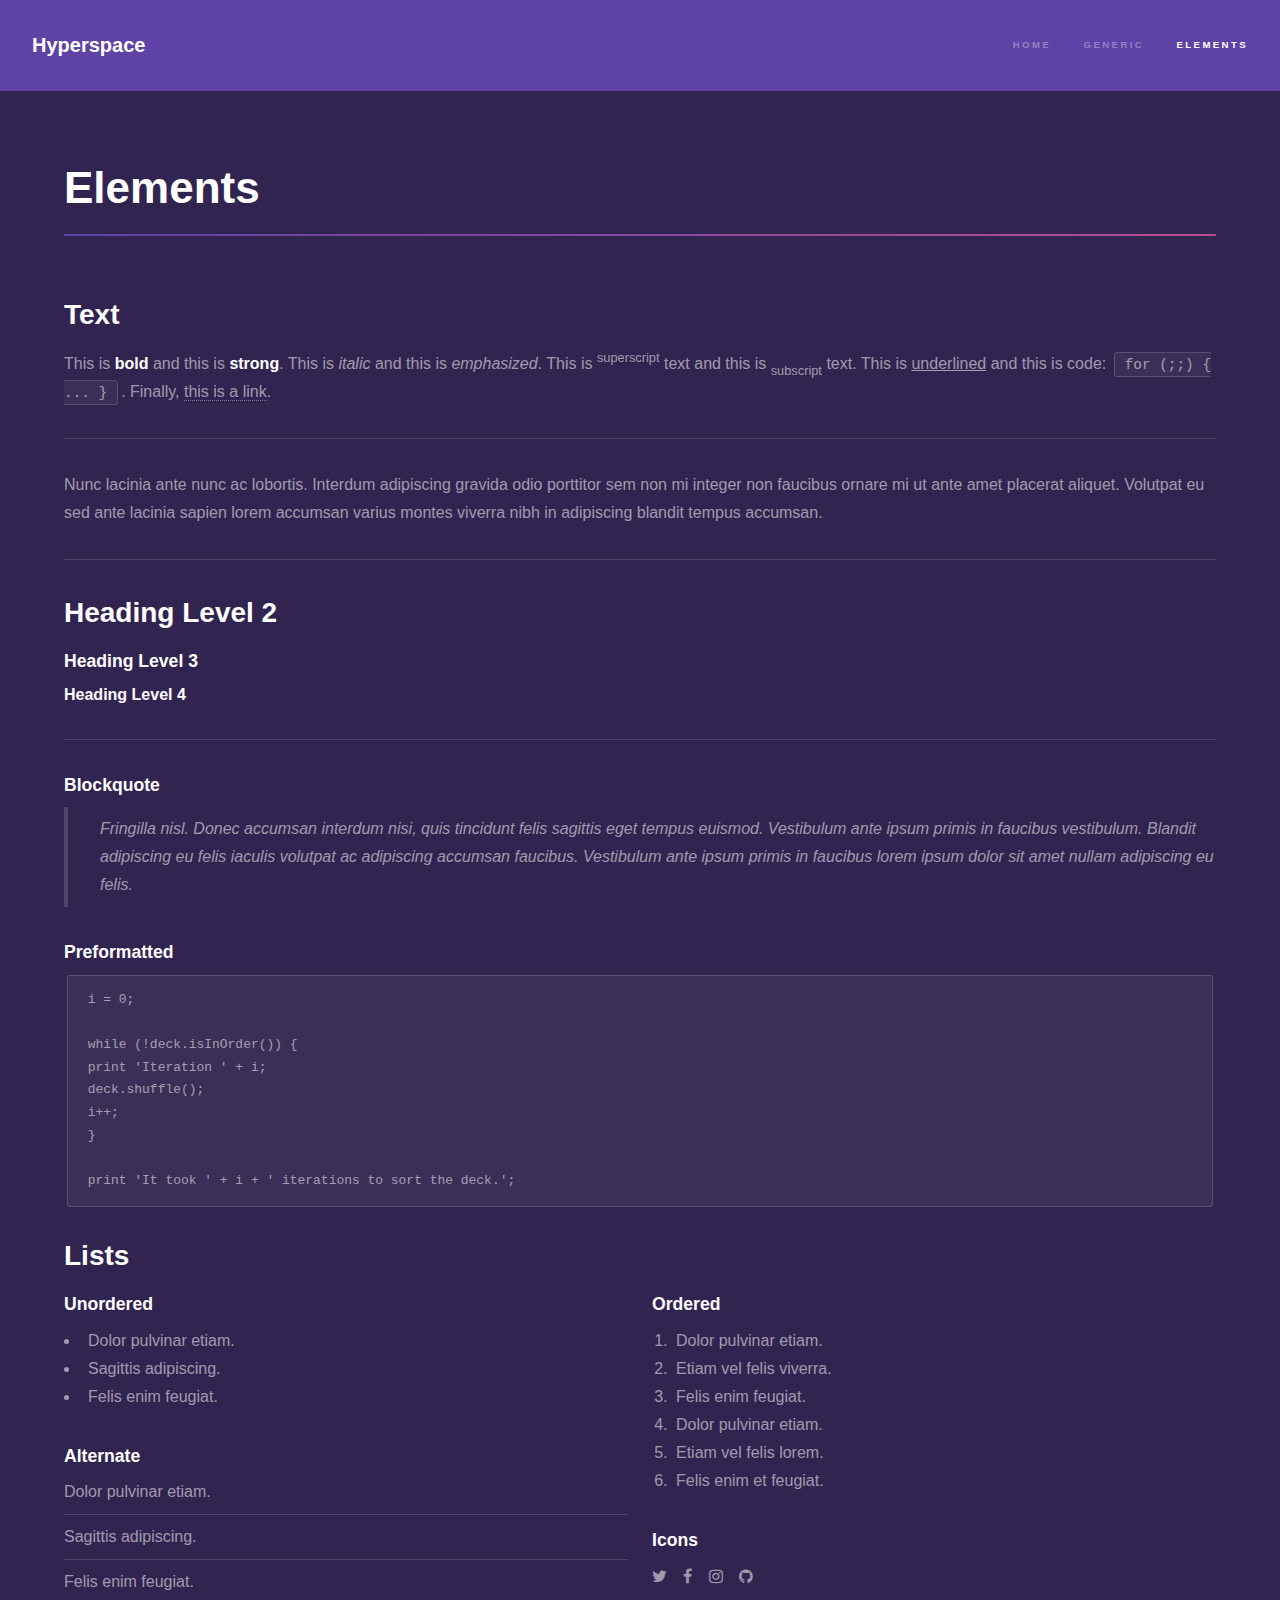
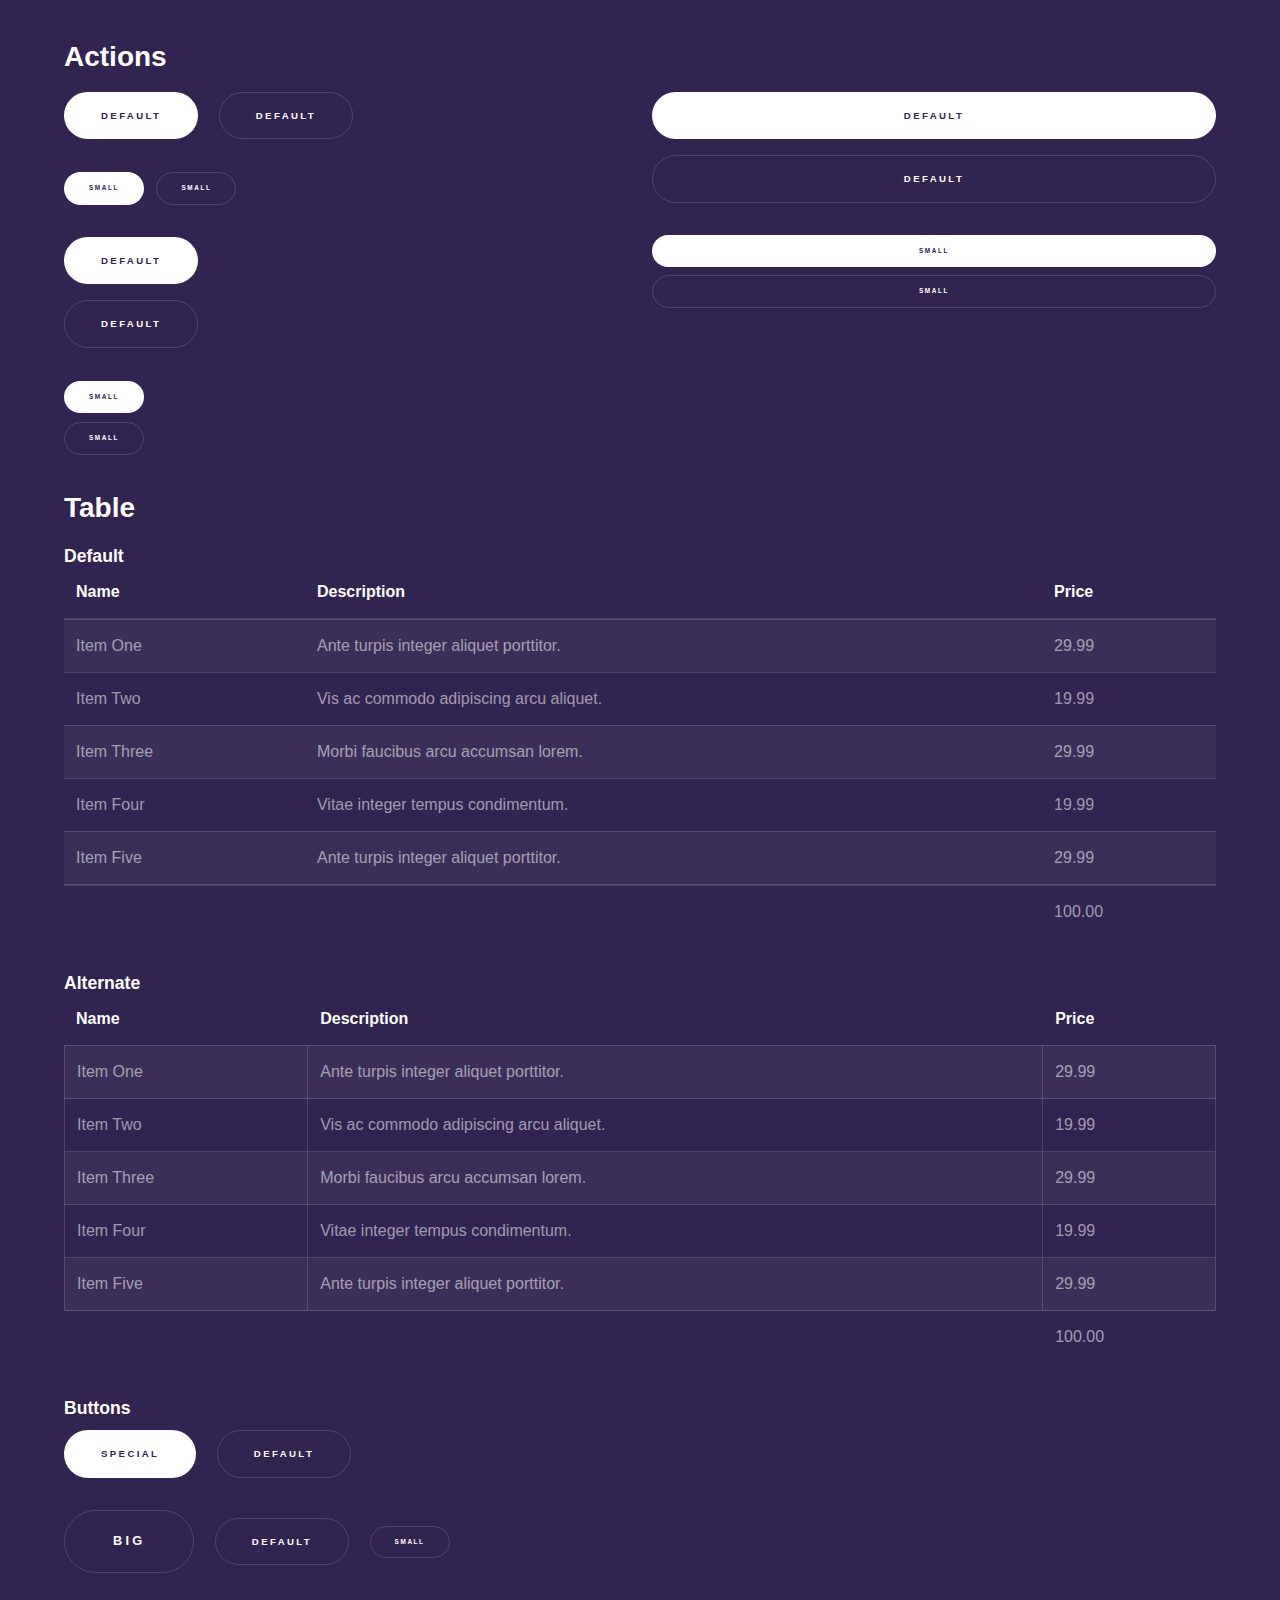
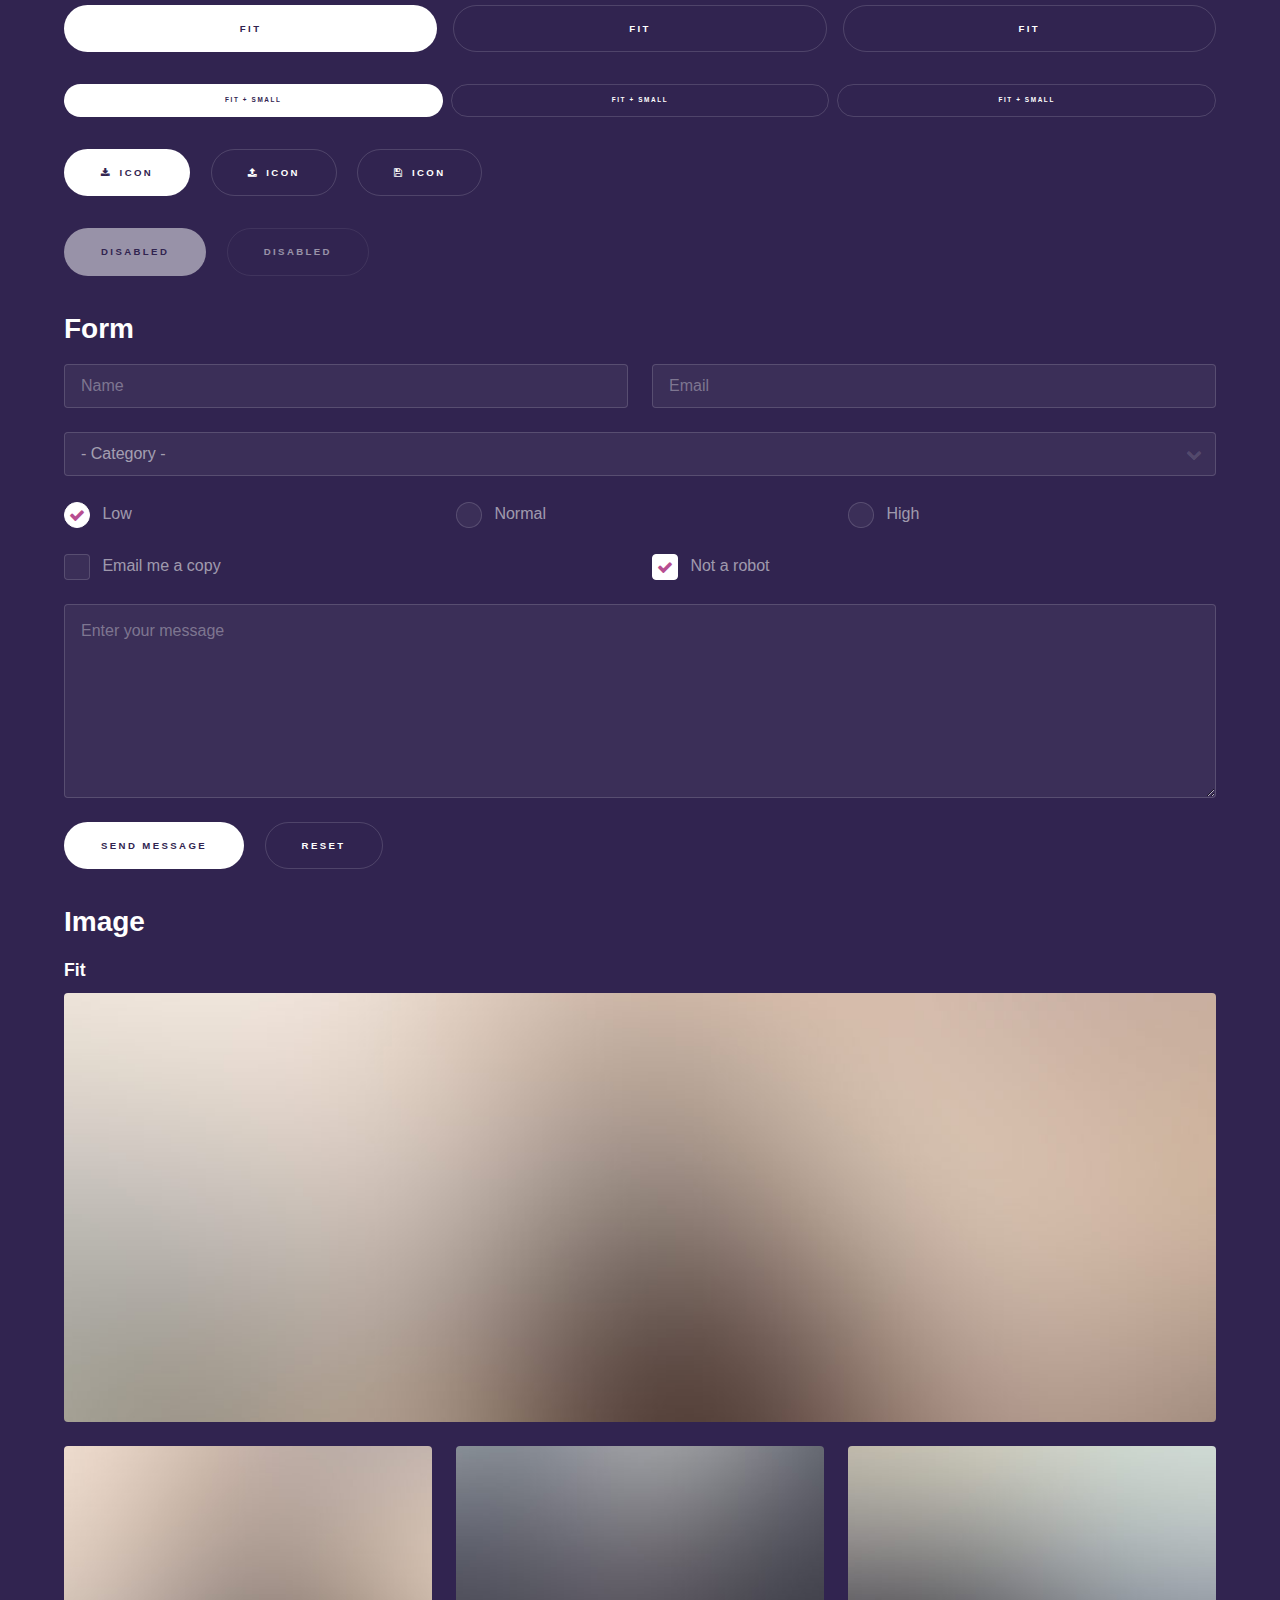
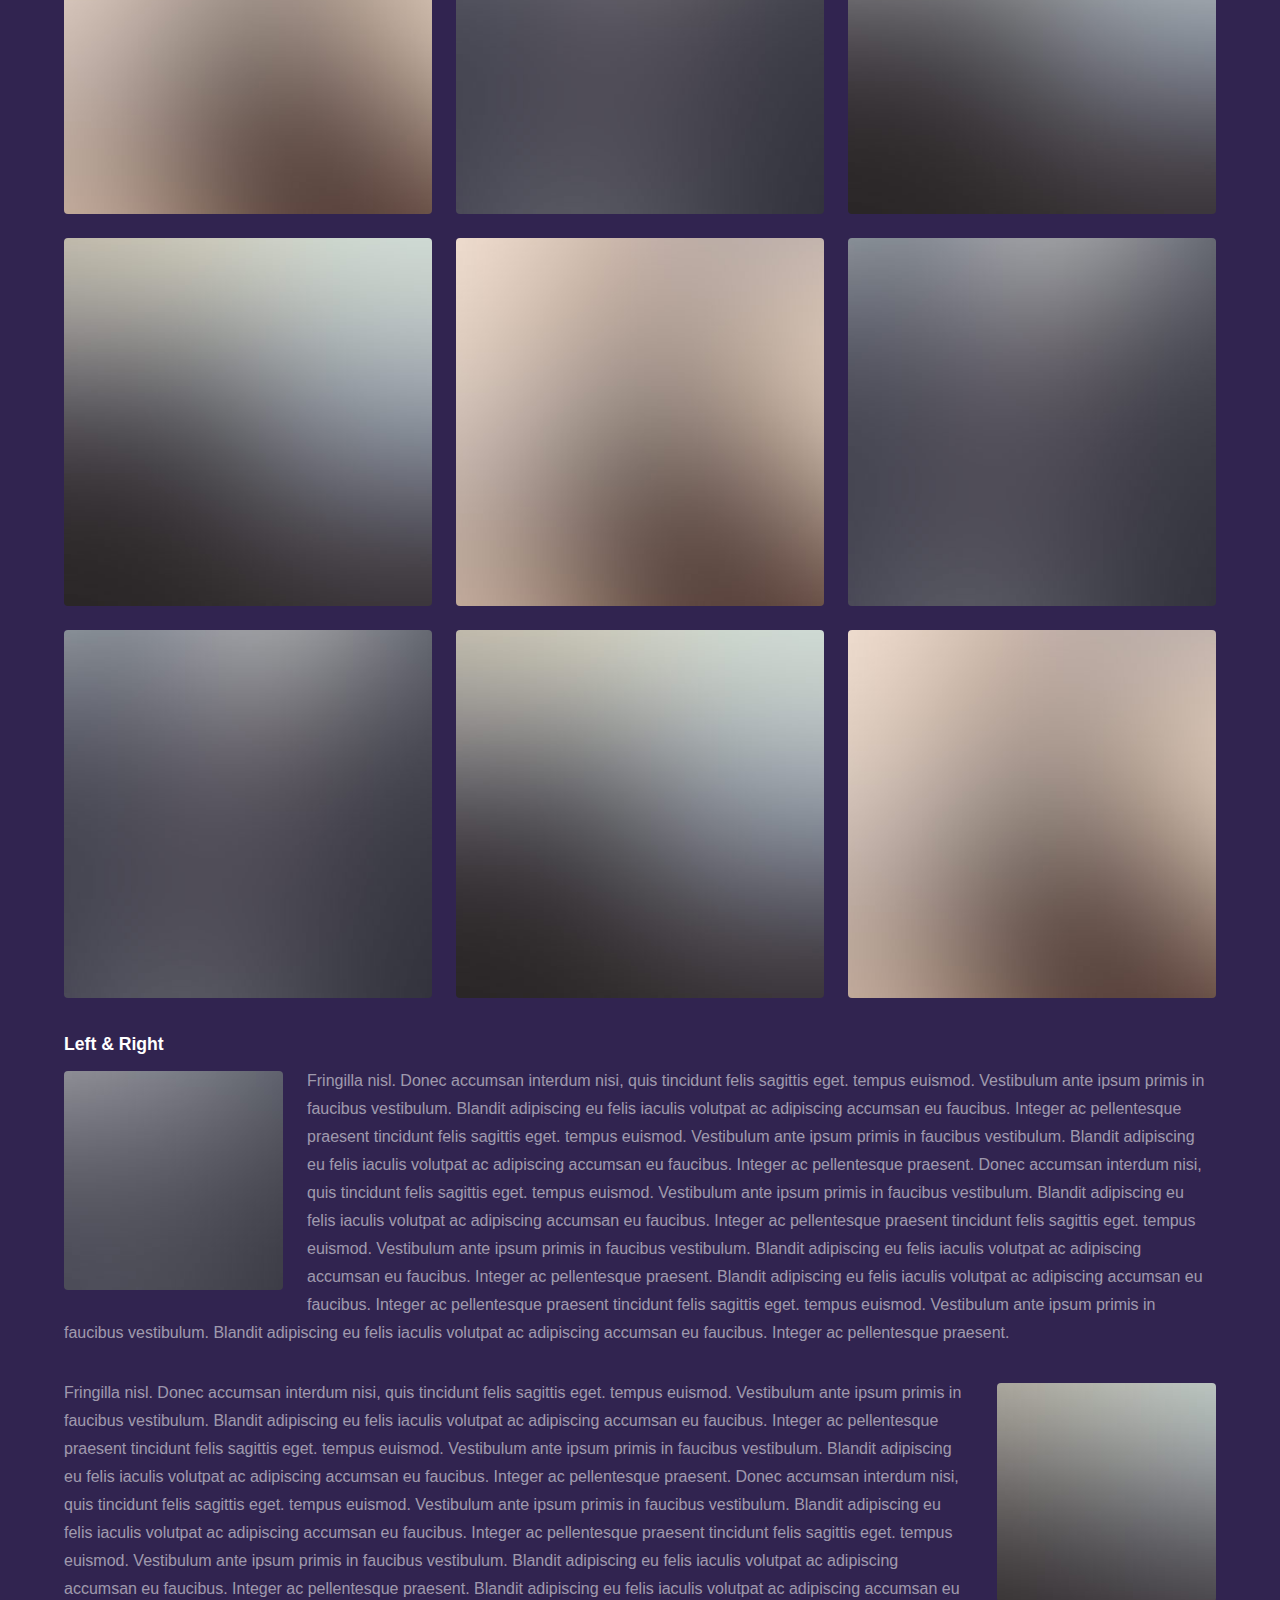
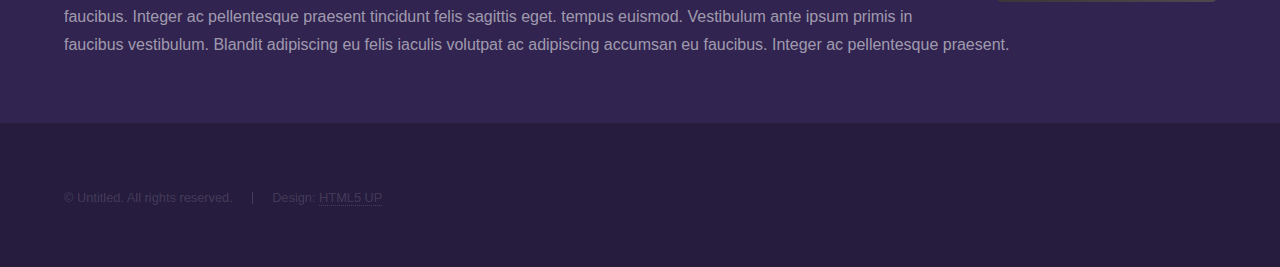
<file: elements.html>
<!DOCTYPE HTML>
<!--
	Hyperspace by HTML5 UP
	html5up.net | @ajlkn
	Free for personal and commercial use under the CCA 3.0 license (html5up.net/license)
-->
<html>
	<head>
		<title>Elements - Hyperspace by HTML5 UP</title>
		<meta charset="utf-8" />
		<meta name="viewport" content="width=device-width, initial-scale=1" />
		<!--[if lte IE 8]><script src="assets/js/ie/html5shiv.js"></script><![endif]-->
		<link rel="stylesheet" href="assets/css/main.css" />
		<!--[if lte IE 9]><link rel="stylesheet" href="assets/css/ie9.css" /><![endif]-->
		<!--[if lte IE 8]><link rel="stylesheet" href="assets/css/ie8.css" /><![endif]-->
	</head>
	<body>

		<!-- Header -->
			<header id="header">
				<a href="index.html" class="title">Hyperspace</a>
				<nav>
					<ul>
						<li><a href="index.html">Home</a></li>
						<li><a href="generic.html">Generic</a></li>
						<li><a href="elements.html"  class="active">Elements</a></li>
					</ul>
				</nav>
			</header>

		<!-- Wrapper -->
			<div id="wrapper">

				<!-- Main -->
					<section id="main" class="wrapper">
						<div class="inner">
							<h1 class="major">Elements</h1>

							<!-- Text -->
								<section>
									<h2>Text</h2>
									<p>This is <b>bold</b> and this is <strong>strong</strong>. This is <i>italic</i> and this is <em>emphasized</em>.
									This is <sup>superscript</sup> text and this is <sub>subscript</sub> text.
									This is <u>underlined</u> and this is code: <code>for (;;) { ... }</code>. Finally, <a href="#">this is a link</a>.</p>
									<hr />
									<p>Nunc lacinia ante nunc ac lobortis. Interdum adipiscing gravida odio porttitor sem non mi integer non faucibus ornare mi ut ante amet placerat aliquet. Volutpat eu sed ante lacinia sapien lorem accumsan varius montes viverra nibh in adipiscing blandit tempus accumsan.</p>
									<hr />
									<h2>Heading Level 2</h2>
									<h3>Heading Level 3</h3>
									<h4>Heading Level 4</h4>
									<hr />
									<h3>Blockquote</h3>
									<blockquote>Fringilla nisl. Donec accumsan interdum nisi, quis tincidunt felis sagittis eget tempus euismod. Vestibulum ante ipsum primis in faucibus vestibulum. Blandit adipiscing eu felis iaculis volutpat ac adipiscing accumsan faucibus. Vestibulum ante ipsum primis in faucibus lorem ipsum dolor sit amet nullam adipiscing eu felis.</blockquote>
									<h3>Preformatted</h3>
									<pre><code>i = 0;

while (!deck.isInOrder()) {
print 'Iteration ' + i;
deck.shuffle();
i++;
}

print 'It took ' + i + ' iterations to sort the deck.';</code></pre>
								</section>

							<!-- Lists -->
								<section>
									<h2>Lists</h2>
									<div class="row">
										<div class="6u 12u$(medium)">
											<h3>Unordered</h3>
											<ul>
												<li>Dolor pulvinar etiam.</li>
												<li>Sagittis adipiscing.</li>
												<li>Felis enim feugiat.</li>
											</ul>
											<h3>Alternate</h3>
											<ul class="alt">
												<li>Dolor pulvinar etiam.</li>
												<li>Sagittis adipiscing.</li>
												<li>Felis enim feugiat.</li>
											</ul>
										</div>
										<div class="6u$ 12u$(medium)">
											<h3>Ordered</h3>
											<ol>
												<li>Dolor pulvinar etiam.</li>
												<li>Etiam vel felis viverra.</li>
												<li>Felis enim feugiat.</li>
												<li>Dolor pulvinar etiam.</li>
												<li>Etiam vel felis lorem.</li>
												<li>Felis enim et feugiat.</li>
											</ol>
											<h3>Icons</h3>
											<ul class="icons">
												<li><a href="#" class="icon fa-twitter"><span class="label">Twitter</span></a></li>
												<li><a href="#" class="icon fa-facebook"><span class="label">Facebook</span></a></li>
												<li><a href="#" class="icon fa-instagram"><span class="label">Instagram</span></a></li>
												<li><a href="#" class="icon fa-github"><span class="label">Github</span></a></li>
											</ul>
										</div>
									</div>
									<h2>Actions</h2>
									<div class="row">
										<div class="6u 12u$(medium)">
											<ul class="actions">
												<li><a href="#" class="button special">Default</a></li>
												<li><a href="#" class="button">Default</a></li>
											</ul>
											<ul class="actions small">
												<li><a href="#" class="button special small">Small</a></li>
												<li><a href="#" class="button small">Small</a></li>
											</ul>
											<ul class="actions vertical">
												<li><a href="#" class="button special">Default</a></li>
												<li><a href="#" class="button">Default</a></li>
											</ul>
											<ul class="actions vertical small">
												<li><a href="#" class="button special small">Small</a></li>
												<li><a href="#" class="button small">Small</a></li>
											</ul>
										</div>
										<div class="6u 12u$(medium)">
											<ul class="actions vertical">
												<li><a href="#" class="button special fit">Default</a></li>
												<li><a href="#" class="button fit">Default</a></li>
											</ul>
											<ul class="actions vertical small">
												<li><a href="#" class="button special small fit">Small</a></li>
												<li><a href="#" class="button small fit">Small</a></li>
											</ul>
										</div>
									</div>
								</section>

							<!-- Table -->
								<section>
									<h2>Table</h2>
									<h3>Default</h3>
									<div class="table-wrapper">
										<table>
											<thead>
												<tr>
													<th>Name</th>
													<th>Description</th>
													<th>Price</th>
												</tr>
											</thead>
											<tbody>
												<tr>
													<td>Item One</td>
													<td>Ante turpis integer aliquet porttitor.</td>
													<td>29.99</td>
												</tr>
												<tr>
													<td>Item Two</td>
													<td>Vis ac commodo adipiscing arcu aliquet.</td>
													<td>19.99</td>
												</tr>
												<tr>
													<td>Item Three</td>
													<td> Morbi faucibus arcu accumsan lorem.</td>
													<td>29.99</td>
												</tr>
												<tr>
													<td>Item Four</td>
													<td>Vitae integer tempus condimentum.</td>
													<td>19.99</td>
												</tr>
												<tr>
													<td>Item Five</td>
													<td>Ante turpis integer aliquet porttitor.</td>
													<td>29.99</td>
												</tr>
											</tbody>
											<tfoot>
												<tr>
													<td colspan="2"></td>
													<td>100.00</td>
												</tr>
											</tfoot>
										</table>
									</div>

									<h3>Alternate</h3>
									<div class="table-wrapper">
										<table class="alt">
											<thead>
												<tr>
													<th>Name</th>
													<th>Description</th>
													<th>Price</th>
												</tr>
											</thead>
											<tbody>
												<tr>
													<td>Item One</td>
													<td>Ante turpis integer aliquet porttitor.</td>
													<td>29.99</td>
												</tr>
												<tr>
													<td>Item Two</td>
													<td>Vis ac commodo adipiscing arcu aliquet.</td>
													<td>19.99</td>
												</tr>
												<tr>
													<td>Item Three</td>
													<td> Morbi faucibus arcu accumsan lorem.</td>
													<td>29.99</td>
												</tr>
												<tr>
													<td>Item Four</td>
													<td>Vitae integer tempus condimentum.</td>
													<td>19.99</td>
												</tr>
												<tr>
													<td>Item Five</td>
													<td>Ante turpis integer aliquet porttitor.</td>
													<td>29.99</td>
												</tr>
											</tbody>
											<tfoot>
												<tr>
													<td colspan="2"></td>
													<td>100.00</td>
												</tr>
											</tfoot>
										</table>
									</div>
								</section>

							<!-- Buttons -->
								<section>
									<h3>Buttons</h3>
									<ul class="actions">
										<li><a href="#" class="button special">Special</a></li>
										<li><a href="#" class="button">Default</a></li>
									</ul>
									<ul class="actions">
										<li><a href="#" class="button big">Big</a></li>
										<li><a href="#" class="button">Default</a></li>
										<li><a href="#" class="button small">Small</a></li>
									</ul>
									<ul class="actions fit">
										<li><a href="#" class="button special fit">Fit</a></li>
										<li><a href="#" class="button fit">Fit</a></li>
										<li><a href="#" class="button fit">Fit</a></li>
									</ul>
									<ul class="actions fit small">
										<li><a href="#" class="button special fit small">Fit + Small</a></li>
										<li><a href="#" class="button fit small">Fit + Small</a></li>
										<li><a href="#" class="button fit small">Fit + Small</a></li>
									</ul>
									<ul class="actions">
										<li><a href="#" class="button special icon fa-download">Icon</a></li>
										<li><a href="#" class="button icon fa-upload">Icon</a></li>
										<li><a href="#" class="button icon fa-save">Icon</a></li>
									</ul>
									<ul class="actions">
										<li><span class="button special disabled">Disabled</span></li>
										<li><span class="button disabled">Disabled</span></li>
									</ul>
								</section>

							<!-- Form -->
								<section>
									<h2>Form</h2>
									<form method="post" action="#">
										<div class="row uniform">
											<div class="6u 12u$(xsmall)">
												<input type="text" name="demo-name" id="demo-name" value="" placeholder="Name" />
											</div>
											<div class="6u$ 12u$(xsmall)">
												<input type="email" name="demo-email" id="demo-email" value="" placeholder="Email" />
											</div>
											<div class="12u$">
												<div class="select-wrapper">
													<select name="demo-category" id="demo-category">
														<option value="">- Category -</option>
														<option value="1">Manufacturing</option>
														<option value="1">Shipping</option>
														<option value="1">Administration</option>
														<option value="1">Human Resources</option>
													</select>
												</div>
											</div>
											<div class="4u 12u$(small)">
												<input type="radio" id="demo-priority-low" name="demo-priority" checked>
												<label for="demo-priority-low">Low</label>
											</div>
											<div class="4u 12u$(small)">
												<input type="radio" id="demo-priority-normal" name="demo-priority">
												<label for="demo-priority-normal">Normal</label>
											</div>
											<div class="4u$ 12u$(small)">
												<input type="radio" id="demo-priority-high" name="demo-priority">
												<label for="demo-priority-high">High</label>
											</div>
											<div class="6u 12u$(small)">
												<input type="checkbox" id="demo-copy" name="demo-copy">
												<label for="demo-copy">Email me a copy</label>
											</div>
											<div class="6u$ 12u$(small)">
												<input type="checkbox" id="demo-human" name="demo-human" checked>
												<label for="demo-human">Not a robot</label>
											</div>
											<div class="12u$">
												<textarea name="demo-message" id="demo-message" placeholder="Enter your message" rows="6"></textarea>
											</div>
											<div class="12u$">
												<ul class="actions">
													<li><input type="submit" value="Send Message" class="special" /></li>
													<li><input type="reset" value="Reset" /></li>
												</ul>
											</div>
										</div>
									</form>
								</section>

							<!-- Image -->
								<section>
									<h2>Image</h2>
									<h3>Fit</h3>
									<div class="box alt">
										<div class="row uniform">
											<div class="12u$"><span class="image fit"><img src="images/pic04.jpg" alt="" /></span></div>
											<div class="4u"><span class="image fit"><img src="images/pic01.jpg" alt="" /></span></div>
											<div class="4u"><span class="image fit"><img src="images/pic02.jpg" alt="" /></span></div>
											<div class="4u$"><span class="image fit"><img src="images/pic03.jpg" alt="" /></span></div>
											<div class="4u"><span class="image fit"><img src="images/pic03.jpg" alt="" /></span></div>
											<div class="4u"><span class="image fit"><img src="images/pic01.jpg" alt="" /></span></div>
											<div class="4u$"><span class="image fit"><img src="images/pic02.jpg" alt="" /></span></div>
											<div class="4u"><span class="image fit"><img src="images/pic02.jpg" alt="" /></span></div>
											<div class="4u"><span class="image fit"><img src="images/pic03.jpg" alt="" /></span></div>
											<div class="4u$"><span class="image fit"><img src="images/pic01.jpg" alt="" /></span></div>
										</div>
									</div>
									<h3>Left &amp; Right</h3>
									<p><span class="image left"><img src="images/pic05.jpg" alt="" /></span>Fringilla nisl. Donec accumsan interdum nisi, quis tincidunt felis sagittis eget. tempus euismod. Vestibulum ante ipsum primis in faucibus vestibulum. Blandit adipiscing eu felis iaculis volutpat ac adipiscing accumsan eu faucibus. Integer ac pellentesque praesent tincidunt felis sagittis eget. tempus euismod. Vestibulum ante ipsum primis in faucibus vestibulum. Blandit adipiscing eu felis iaculis volutpat ac adipiscing accumsan eu faucibus. Integer ac pellentesque praesent. Donec accumsan interdum nisi, quis tincidunt felis sagittis eget. tempus euismod. Vestibulum ante ipsum primis in faucibus vestibulum. Blandit adipiscing eu felis iaculis volutpat ac adipiscing accumsan eu faucibus. Integer ac pellentesque praesent tincidunt felis sagittis eget. tempus euismod. Vestibulum ante ipsum primis in faucibus vestibulum. Blandit adipiscing eu felis iaculis volutpat ac adipiscing accumsan eu faucibus. Integer ac pellentesque praesent. Blandit adipiscing eu felis iaculis volutpat ac adipiscing accumsan eu faucibus. Integer ac pellentesque praesent tincidunt felis sagittis eget. tempus euismod. Vestibulum ante ipsum primis in faucibus vestibulum. Blandit adipiscing eu felis iaculis volutpat ac adipiscing accumsan eu faucibus. Integer ac pellentesque praesent.</p>
									<p><span class="image right"><img src="images/pic06.jpg" alt="" /></span>Fringilla nisl. Donec accumsan interdum nisi, quis tincidunt felis sagittis eget. tempus euismod. Vestibulum ante ipsum primis in faucibus vestibulum. Blandit adipiscing eu felis iaculis volutpat ac adipiscing accumsan eu faucibus. Integer ac pellentesque praesent tincidunt felis sagittis eget. tempus euismod. Vestibulum ante ipsum primis in faucibus vestibulum. Blandit adipiscing eu felis iaculis volutpat ac adipiscing accumsan eu faucibus. Integer ac pellentesque praesent. Donec accumsan interdum nisi, quis tincidunt felis sagittis eget. tempus euismod. Vestibulum ante ipsum primis in faucibus vestibulum. Blandit adipiscing eu felis iaculis volutpat ac adipiscing accumsan eu faucibus. Integer ac pellentesque praesent tincidunt felis sagittis eget. tempus euismod. Vestibulum ante ipsum primis in faucibus vestibulum. Blandit adipiscing eu felis iaculis volutpat ac adipiscing accumsan eu faucibus. Integer ac pellentesque praesent. Blandit adipiscing eu felis iaculis volutpat ac adipiscing accumsan eu faucibus. Integer ac pellentesque praesent tincidunt felis sagittis eget. tempus euismod. Vestibulum ante ipsum primis in faucibus vestibulum. Blandit adipiscing eu felis iaculis volutpat ac adipiscing accumsan eu faucibus. Integer ac pellentesque praesent.</p>
								</section>

						</div>
					</section>

			</div>

		<!-- Footer -->
			<footer id="footer" class="wrapper alt">
				<div class="inner">
					<ul class="menu">
						<li>&copy; Untitled. All rights reserved.</li><li>Design: <a href="http://html5up.net">HTML5 UP</a></li>
					</ul>
				</div>
			</footer>

		<!-- Scripts -->
			<script src="assets/js/jquery.min.js"></script>
			<script src="assets/js/jquery.scrollex.min.js"></script>
			<script src="assets/js/jquery.scrolly.min.js"></script>
			<script src="assets/js/skel.min.js"></script>
			<script src="assets/js/util.js"></script>
			<!--[if lte IE 8]><script src="assets/js/ie/respond.min.js"></script><![endif]-->
			<script src="assets/js/main.js"></script>

	</body>
</html>
</file>
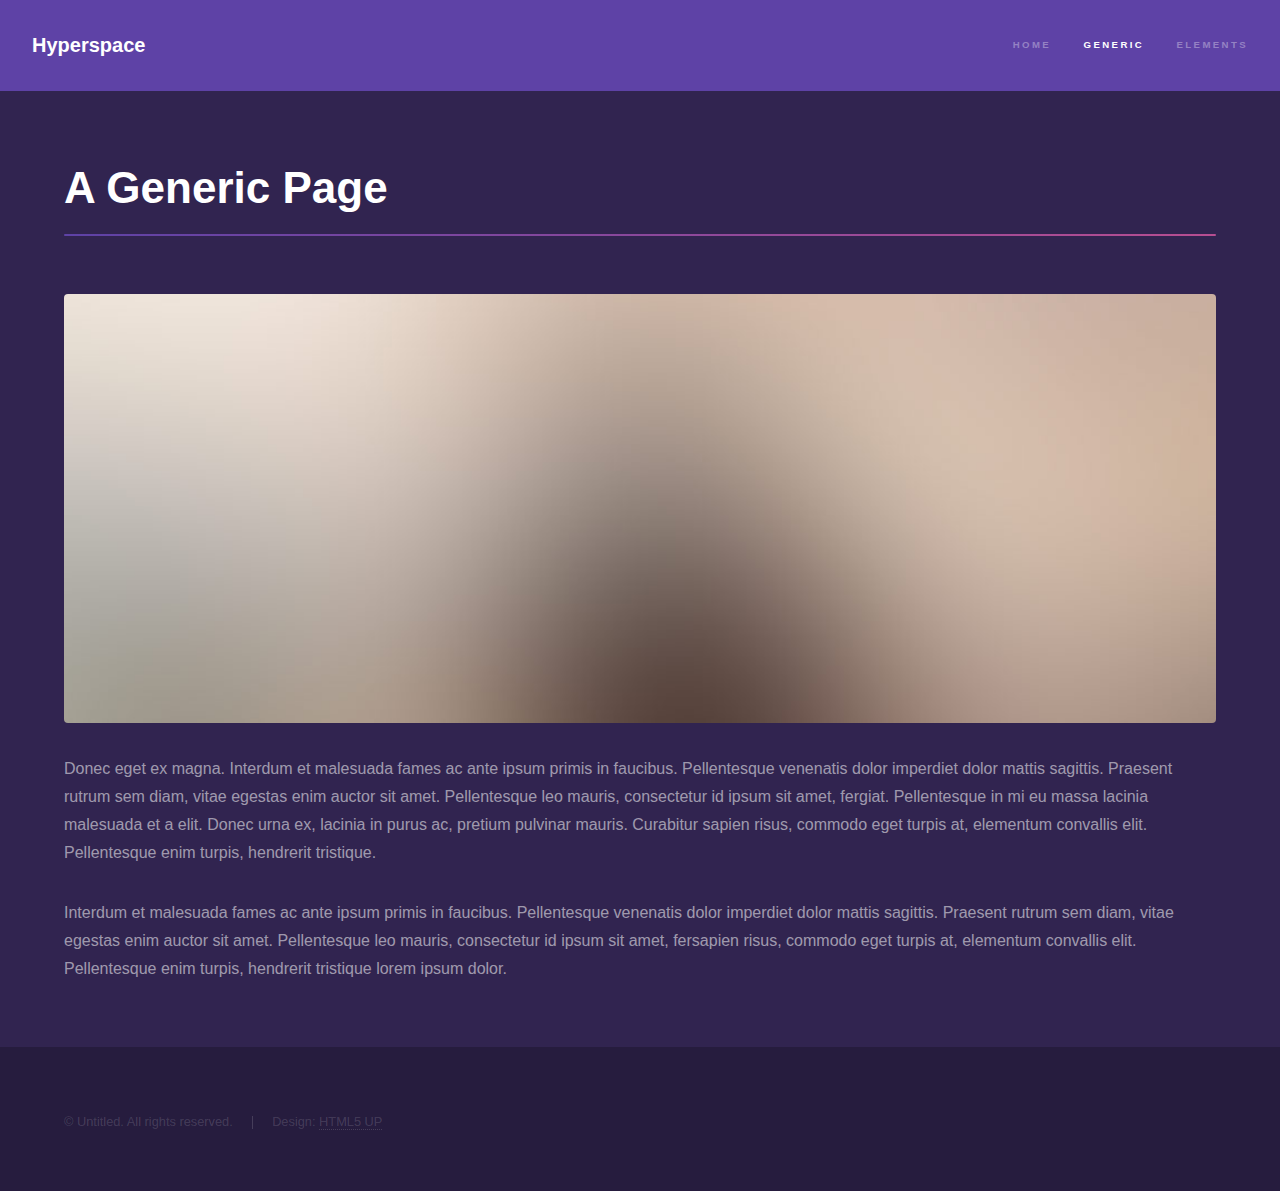
<file: generic.html>
<!DOCTYPE HTML>
<!--
	Hyperspace by HTML5 UP
	html5up.net | @ajlkn
	Free for personal and commercial use under the CCA 3.0 license (html5up.net/license)
-->
<html>
	<head>
		<title>Generic - Hyperspace by HTML5 UP</title>
		<meta charset="utf-8" />
		<meta name="viewport" content="width=device-width, initial-scale=1" />
		<!--[if lte IE 8]><script src="assets/js/ie/html5shiv.js"></script><![endif]-->
		<link rel="stylesheet" href="assets/css/main.css" />
		<!--[if lte IE 9]><link rel="stylesheet" href="assets/css/ie9.css" /><![endif]-->
		<!--[if lte IE 8]><link rel="stylesheet" href="assets/css/ie8.css" /><![endif]-->
	</head>
	<body>

		<!-- Header -->
			<header id="header">
				<a href="index.html" class="title">Hyperspace</a>
				<nav>
					<ul>
						<li><a href="index.html">Home</a></li>
						<li><a href="generic.html" class="active">Generic</a></li>
						<li><a href="elements.html">Elements</a></li>
					</ul>
				</nav>
			</header>

		<!-- Wrapper -->
			<div id="wrapper">

				<!-- Main -->
					<section id="main" class="wrapper">
						<div class="inner">
							<h1 class="major">A Generic Page</h1>
							<span class="image fit"><img src="images/pic04.jpg" alt="" /></span>
							<p>Donec eget ex magna. Interdum et malesuada fames ac ante ipsum primis in faucibus. Pellentesque venenatis dolor imperdiet dolor mattis sagittis. Praesent rutrum sem diam, vitae egestas enim auctor sit amet. Pellentesque leo mauris, consectetur id ipsum sit amet, fergiat. Pellentesque in mi eu massa lacinia malesuada et a elit. Donec urna ex, lacinia in purus ac, pretium pulvinar mauris. Curabitur sapien risus, commodo eget turpis at, elementum convallis elit. Pellentesque enim turpis, hendrerit tristique.</p>
							<p>Interdum et malesuada fames ac ante ipsum primis in faucibus. Pellentesque venenatis dolor imperdiet dolor mattis sagittis. Praesent rutrum sem diam, vitae egestas enim auctor sit amet. Pellentesque leo mauris, consectetur id ipsum sit amet, fersapien risus, commodo eget turpis at, elementum convallis elit. Pellentesque enim turpis, hendrerit tristique lorem ipsum dolor.</p>
						</div>
					</section>

			</div>

		<!-- Footer -->
			<footer id="footer" class="wrapper alt">
				<div class="inner">
					<ul class="menu">
						<li>&copy; Untitled. All rights reserved.</li><li>Design: <a href="http://html5up.net">HTML5 UP</a></li>
					</ul>
				</div>
			</footer>

		<!-- Scripts -->
			<script src="assets/js/jquery.min.js"></script>
			<script src="assets/js/jquery.scrollex.min.js"></script>
			<script src="assets/js/jquery.scrolly.min.js"></script>
			<script src="assets/js/skel.min.js"></script>
			<script src="assets/js/util.js"></script>
			<!--[if lte IE 8]><script src="assets/js/ie/respond.min.js"></script><![endif]-->
			<script src="assets/js/main.js"></script>

	</body>
</html>
</file>
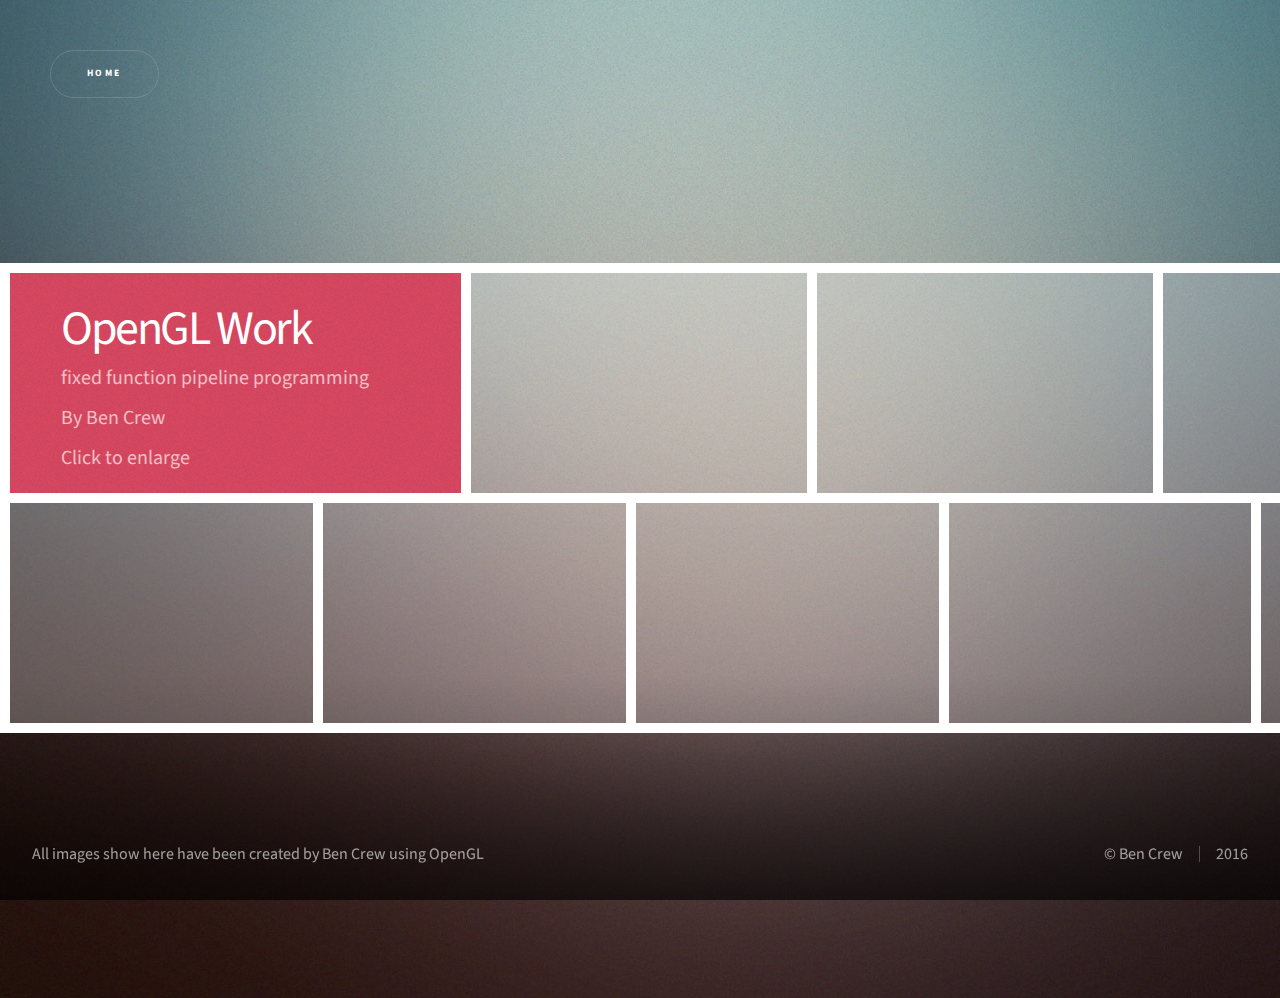
<file: opengl/opengl.html>
<!DOCTYPE HTML>
<html>
	<head>
		<title>Open GL</title>
		<meta charset="utf-8" />
		<meta name="viewport" content="width=device-width, initial-scale=1" />
		<!--[if lte IE 8]><script src="assets/js/ie/html5shiv.js"></script><![endif]-->
		<link rel="stylesheet" href="assets/css/main.css" />
		<noscript><link rel="stylesheet" href="assets/css/noscript.css" /></noscript>
		<!--[if lte IE 8]><link rel="stylesheet" href="assets/css/ie8.css" /><![endif]-->
		<!--[if lte IE 9]><link rel="stylesheet" href="assets/css/ie9.css" /><![endif]-->
		<a href="../index.html" class="button">HOME</a>	
	</head>
	<body>

		<div id="wrapper">

			<div id="main">
				<div id="reel">

					<!-- Header Item -->

						<div id="header" class="item" data-width="400">
							<div class="inner">
								<h1>OpenGL Work</h1>
								<p>fixed function pipeline programming</p>
								<p>By Ben Crew<br /> </p>
								<p>Click to enlarge</p>
							</div>
						</div>

					<!-- Thumb Items -->

						<article class="item thumb" data-width="300">							
							<h3>Point Light</h3>
							<a href="images/fulls/opengl1.jpg" class="image"><img src="images/thumbs/opengl1.jpg" alt=""></a>
						</article>
						<article class="item thumb" data-width="300">							
							<h3>Point Light and ambient light</h3>
							<a href="images/fulls/opengl2.jpg" class="image"><img src="images/thumbs/opengl2.jpg" alt=""></a>
						</article>
						<article class="item thumb" data-width="300">							
							<h3>Reflection 1</h3>
							<a href="images/fulls/opengl3.jpg" class="image"><img src="images/thumbs/opengl3.jpg" alt=""></a>
						</article>
						<article class="item thumb" data-width="300">							
							<h3>Reflection 2</h3>
							<a href="images/fulls/opengl4.jpg" class="image"><img src="images/thumbs/opengl4.jpg" alt=""></a>
						</article>
						<article class="item thumb" data-width="300">							
							<h3>Refraction 1</h3>
							<a href="images/fulls/opengl5.jpg" class="image"><img src="images/thumbs/opengl5.jpg" alt=""></a>
						</article>
						<article class="item thumb" data-width="300">							
							<h3>Refraction 2</h3>
							<a href="images/fulls/opengl6.jpg" class="image"><img src="images/thumbs/opengl6.jpg" alt=""></a>
						</article>
						<article class="item thumb" data-width="300">							
							<h3>Spot Light</h3>
							<a href="images/fulls/opengl7.jpg" class="image"><img src="images/thumbs/opengl7.jpg" alt=""></a>
						</article>
						<article class="item thumb" data-width="300">							
							<h3>Normal Mapping</h3>
							<a href="images/fulls/opengl8.jpg" class="image"><img src="images/thumbs/opengl8.jpg" alt=""></a>							
						</article>
						<article class="item thumb" data-width="300">							
							<h3>Post processing Oil paint effect</h3>
							<a href="images/fulls/opengl9.jpg" class="image"><img src="images/thumbs/opengl9.jpg" alt=""></a>
						</article>
						<article class="item thumb" data-width="300">							
							<h3>Shadowing</h3>
							<a href="images/fulls/opengl10.jpg" class="image"><img src="images/thumbs/opengl10.jpg" alt=""></a>
						</article>
							<article class="item thumb" data-width="300">							
							<h3>Parallax Mapping</h3>
							<a href="images/fulls/opengl11.jpg" class="image"><img src="images/thumbs/opengl11.jpg" alt=""></a>
						</article>
							<article class="item thumb" data-width="300">							
							<h3>Parallax mapping extreme height</h3>
							<a href="images/fulls/opengl12.jpg" class="image"><img src="images/thumbs/opengl12.jpg" alt=""></a>
						</article>
			</div>

			<div id="footer">
				<div class="left">
					<p>All images show here have been created by Ben Crew using OpenGL</p>
				</div>
				<div class="right">								
					<ul class="copyright">
						<li>&copy; Ben Crew</li><li>2016</a></li>
					</ul>
				</div>
			</div>

		</div>

		<!-- Scripts -->
			<script src="assets/js/jquery.min.js"></script>
			<script src="assets/js/jquery.poptrox.min.js"></script>
			<script src="assets/js/skel.min.js"></script>
			<script src="assets/js/skel-viewport.min.js"></script>
			<script src="assets/js/util.js"></script>
			<!--[if lte IE 8]><script src="assets/js/ie/respond.min.js"></script><![endif]-->
			<script src="assets/js/main.js"></script>

	</body>
</html>
</file>
<file: assets/css/ie9.css>
/*
	Hyperspace by HTML5 UP
	html5up.net | @ajlkn
	Free for personal and commercial use under the CCA 3.0 license (html5up.net/license)
*/

/* Type */

	h1.major:after {
		background: #b74e91;
	}

/* Wrapper */

	.wrapper.fullscreen {
		min-height: 0;
		padding-bottom: 6em;
		padding-top: 6em;
	}

		body.is-ie .wrapper.fullscreen {
			height: auto;
		}

/* Spotlights */

	.spotlights > section {
		padding-left: 20em;
		position: relative;
	}

		.spotlights > section > .image {
			height: 100%;
			left: 0;
			position: absolute;
			top: 0;
			width: 20em;
		}

		.spotlights > section > .content {
			width: 100%;
		}

/* Features */

	.features:after {
		clear: both;
		content: '';
		display: block;
	}

	.features section {
		float: left;
	}

/* Split */

	.split:after {
		clear: both;
		content: '';
		display: block;
	}

	.split > * {
		float: left;
	}

/* Sidebar */

	#sidebar nav a:after {
		background-color: #b74e91;
	}

/* Header */

	#header:after {
		clear: both;
		content: '';
		display: block;
	}

	#header > .title {
		float: left;
	}

	#header > nav {
		float: right;
	}
</file>
<file: assets/css/ie8.css>
/*
	Hyperspace by HTML5 UP
	html5up.net | @ajlkn
	Free for personal and commercial use under the CCA 3.0 license (html5up.net/license)
*/

/* Type */

	body, input, select, textarea {
		color: #ffffff;
	}

/* Button */

	input[type="submit"],
	input[type="reset"],
	input[type="button"],
	button,
	.button {
		position: relative;
	}

		input[type="submit"]:after,
		input[type="reset"]:after,
		input[type="button"]:after,
		button:after,
		.button:after {
			display: none;
		}

/* Features */

	.features {
		border: solid 1px;
	}

/* Form */

	input[type="text"],
	input[type="password"],
	input[type="email"],
	input[type="tel"],
	select,
	textarea {
		background: transparent;
		border: solid 1px;
	}

/* Split */

	.split.style1 > :first-child {
		padding-right: 2em;
		width: 70%;
	}
</file>
<file: opengl/assets/css/noscript.css>
/*
	Parallelism by HTML5 UP
	html5up.net | @ajlkn
	Free for personal and commercial use under the CCA 3.0 license (html5up.net/license)
*/

/* Reel */

	#reel {
		opacity: 1;
	}
</file>
<file: opengl/assets/css/ie8.css>
/*
	Parallelism by HTML5 UP
	html5up.net | @ajlkn
	Free for personal and commercial use under the CCA 3.0 license (html5up.net/license)
*/

/* Basic */

	body {
		background-image: url("../../images/bg.jpg");
		background-size: cover;
		-ms-behavior: url("assets/js/ie/backgroundsize.min.htc");
	}
</file>
<file: opengl/assets/css/ie9.css>
/*
	Parallelism by HTML5 UP
	html5up.net | @ajlkn
	Free for personal and commercial use under the CCA 3.0 license (html5up.net/license)
*/

/* Basic */

	body {
		background-image: url("../../images/bg.jpg");
		background-size: cover;
	}
</file>
<file: assets/css/main.css>
@import url(font-awesome.min.css);

/*
	Hyperspace by HTML5 UP
	html5up.net | @ajlkn
	Free for personal and commercial use under the CCA 3.0 license (html5up.net/license)
*/

/* Reset */

	html, body, div, span, applet, object, iframe, h1, h2, h3, h4, h5, h6, p, blockquote, pre, a, abbr, acronym, address, big, cite, code, del, dfn, em, img, ins, kbd, q, s, samp, small, strike, strong, sub, sup, tt, var, b, u, i, center, dl, dt, dd, ol, ul, li, fieldset, form, label, legend, table, caption, tbody, tfoot, thead, tr, th, td, article, aside, canvas, details, embed, figure, figcaption, footer, header, hgroup, menu, nav, output, ruby, section, summary, time, mark, audio, video {
		margin: 0;
		padding: 0;
		border: 0;
		font-size: 100%;
		font: inherit;
		vertical-align: baseline;
	}

	article, aside, details, figcaption, figure, footer, header, hgroup, menu, nav, section {
		display: block;
	}

	body {
		line-height: 1;
	}

	ol, ul {
		list-style: none;
	}

	blockquote, q {
		quotes: none;
	}

	blockquote:before, blockquote:after, q:before, q:after {
		content: '';
		content: none;
	}

	table {
		border-collapse: collapse;
		border-spacing: 0;
	}

	body {
		-webkit-text-size-adjust: none;
	}

/* Box Model */

	*, *:before, *:after {
		-moz-box-sizing: border-box;
		-webkit-box-sizing: border-box;
		box-sizing: border-box;
	}

/* Grid */

	.row {
		border-bottom: solid 1px transparent;
		-moz-box-sizing: border-box;
		-webkit-box-sizing: border-box;
		box-sizing: border-box;
	}

	.row > * {
		float: left;
		-moz-box-sizing: border-box;
		-webkit-box-sizing: border-box;
		box-sizing: border-box;
	}

	.row:after, .row:before {
		content: '';
		display: block;
		clear: both;
		height: 0;
	}

	.row.uniform > * > :first-child {
		margin-top: 0;
	}

	.row.uniform > * > :last-child {
		margin-bottom: 0;
	}

	.row.\30 \25 > * {
		padding: 0 0 0 0em;
	}

	.row.\30 \25 {
		margin: 0 0 -1px 0em;
	}

	.row.uniform.\30 \25 > * {
		padding: 0em 0 0 0em;
	}

	.row.uniform.\30 \25 {
		margin: 0em 0 -1px 0em;
	}

	.row > * {
		padding: 0 0 0 1.5em;
	}

	.row {
		margin: 0 0 -1px -1.5em;
	}

	.row.uniform > * {
		padding: 1.5em 0 0 1.5em;
	}

	.row.uniform {
		margin: -1.5em 0 -1px -1.5em;
	}

	.row.\32 00\25 > * {
		padding: 0 0 0 3em;
	}

	.row.\32 00\25 {
		margin: 0 0 -1px -3em;
	}

	.row.uniform.\32 00\25 > * {
		padding: 3em 0 0 3em;
	}

	.row.uniform.\32 00\25 {
		margin: -3em 0 -1px -3em;
	}

	.row.\31 50\25 > * {
		padding: 0 0 0 2.25em;
	}

	.row.\31 50\25 {
		margin: 0 0 -1px -2.25em;
	}

	.row.uniform.\31 50\25 > * {
		padding: 2.25em 0 0 2.25em;
	}

	.row.uniform.\31 50\25 {
		margin: -2.25em 0 -1px -2.25em;
	}

	.row.\35 0\25 > * {
		padding: 0 0 0 0.75em;
	}

	.row.\35 0\25 {
		margin: 0 0 -1px -0.75em;
	}

	.row.uniform.\35 0\25 > * {
		padding: 0.75em 0 0 0.75em;
	}

	.row.uniform.\35 0\25 {
		margin: -0.75em 0 -1px -0.75em;
	}

	.row.\32 5\25 > * {
		padding: 0 0 0 0.375em;
	}

	.row.\32 5\25 {
		margin: 0 0 -1px -0.375em;
	}

	.row.uniform.\32 5\25 > * {
		padding: 0.375em 0 0 0.375em;
	}

	.row.uniform.\32 5\25 {
		margin: -0.375em 0 -1px -0.375em;
	}

	.\31 2u, .\31 2u\24 {
		width: 100%;
		clear: none;
		margin-left: 0;
	}

	.\31 1u, .\31 1u\24 {
		width: 91.6666666667%;
		clear: none;
		margin-left: 0;
	}

	.\31 0u, .\31 0u\24 {
		width: 83.3333333333%;
		clear: none;
		margin-left: 0;
	}

	.\39 u, .\39 u\24 {
		width: 75%;
		clear: none;
		margin-left: 0;
	}

	.\38 u, .\38 u\24 {
		width: 66.6666666667%;
		clear: none;
		margin-left: 0;
	}

	.\37 u, .\37 u\24 {
		width: 58.3333333333%;
		clear: none;
		margin-left: 0;
	}

	.\36 u, .\36 u\24 {
		width: 50%;
		clear: none;
		margin-left: 0;
	}

	.\35 u, .\35 u\24 {
		width: 41.6666666667%;
		clear: none;
		margin-left: 0;
	}

	.\34 u, .\34 u\24 {
		width: 33.3333333333%;
		clear: none;
		margin-left: 0;
	}

	.\33 u, .\33 u\24 {
		width: 25%;
		clear: none;
		margin-left: 0;
	}

	.\32 u, .\32 u\24 {
		width: 16.6666666667%;
		clear: none;
		margin-left: 0;
	}

	.\31 u, .\31 u\24 {
		width: 8.3333333333%;
		clear: none;
		margin-left: 0;
	}

	.\31 2u\24 + *,
	.\31 1u\24 + *,
	.\31 0u\24 + *,
	.\39 u\24 + *,
	.\38 u\24 + *,
	.\37 u\24 + *,
	.\36 u\24 + *,
	.\35 u\24 + *,
	.\34 u\24 + *,
	.\33 u\24 + *,
	.\32 u\24 + *,
	.\31 u\24 + * {
		clear: left;
	}

	.\-11u {
		margin-left: 91.66667%;
	}

	.\-10u {
		margin-left: 83.33333%;
	}

	.\-9u {
		margin-left: 75%;
	}

	.\-8u {
		margin-left: 66.66667%;
	}

	.\-7u {
		margin-left: 58.33333%;
	}

	.\-6u {
		margin-left: 50%;
	}

	.\-5u {
		margin-left: 41.66667%;
	}

	.\-4u {
		margin-left: 33.33333%;
	}

	.\-3u {
		margin-left: 25%;
	}

	.\-2u {
		margin-left: 16.66667%;
	}

	.\-1u {
		margin-left: 8.33333%;
	}

	@media screen and (max-width: 1680px) {

		.row > * {
			padding: 0 0 0 1.5em;
		}

		.row {
			margin: 0 0 -1px -1.5em;
		}

		.row.uniform > * {
			padding: 1.5em 0 0 1.5em;
		}

		.row.uniform {
			margin: -1.5em 0 -1px -1.5em;
		}

		.row.\32 00\25 > * {
			padding: 0 0 0 3em;
		}

		.row.\32 00\25 {
			margin: 0 0 -1px -3em;
		}

		.row.uniform.\32 00\25 > * {
			padding: 3em 0 0 3em;
		}

		.row.uniform.\32 00\25 {
			margin: -3em 0 -1px -3em;
		}

		.row.\31 50\25 > * {
			padding: 0 0 0 2.25em;
		}

		.row.\31 50\25 {
			margin: 0 0 -1px -2.25em;
		}

		.row.uniform.\31 50\25 > * {
			padding: 2.25em 0 0 2.25em;
		}

		.row.uniform.\31 50\25 {
			margin: -2.25em 0 -1px -2.25em;
		}

		.row.\35 0\25 > * {
			padding: 0 0 0 0.75em;
		}

		.row.\35 0\25 {
			margin: 0 0 -1px -0.75em;
		}

		.row.uniform.\35 0\25 > * {
			padding: 0.75em 0 0 0.75em;
		}

		.row.uniform.\35 0\25 {
			margin: -0.75em 0 -1px -0.75em;
		}

		.row.\32 5\25 > * {
			padding: 0 0 0 0.375em;
		}

		.row.\32 5\25 {
			margin: 0 0 -1px -0.375em;
		}

		.row.uniform.\32 5\25 > * {
			padding: 0.375em 0 0 0.375em;
		}

		.row.uniform.\32 5\25 {
			margin: -0.375em 0 -1px -0.375em;
		}

		.\31 2u\28xlarge\29, .\31 2u\24\28xlarge\29 {
			width: 100%;
			clear: none;
			margin-left: 0;
		}

		.\31 1u\28xlarge\29, .\31 1u\24\28xlarge\29 {
			width: 91.6666666667%;
			clear: none;
			margin-left: 0;
		}

		.\31 0u\28xlarge\29, .\31 0u\24\28xlarge\29 {
			width: 83.3333333333%;
			clear: none;
			margin-left: 0;
		}

		.\39 u\28xlarge\29, .\39 u\24\28xlarge\29 {
			width: 75%;
			clear: none;
			margin-left: 0;
		}

		.\38 u\28xlarge\29, .\38 u\24\28xlarge\29 {
			width: 66.6666666667%;
			clear: none;
			margin-left: 0;
		}

		.\37 u\28xlarge\29, .\37 u\24\28xlarge\29 {
			width: 58.3333333333%;
			clear: none;
			margin-left: 0;
		}

		.\36 u\28xlarge\29, .\36 u\24\28xlarge\29 {
			width: 50%;
			clear: none;
			margin-left: 0;
		}

		.\35 u\28xlarge\29, .\35 u\24\28xlarge\29 {
			width: 41.6666666667%;
			clear: none;
			margin-left: 0;
		}

		.\34 u\28xlarge\29, .\34 u\24\28xlarge\29 {
			width: 33.3333333333%;
			clear: none;
			margin-left: 0;
		}

		.\33 u\28xlarge\29, .\33 u\24\28xlarge\29 {
			width: 25%;
			clear: none;
			margin-left: 0;
		}

		.\32 u\28xlarge\29, .\32 u\24\28xlarge\29 {
			width: 16.6666666667%;
			clear: none;
			margin-left: 0;
		}

		.\31 u\28xlarge\29, .\31 u\24\28xlarge\29 {
			width: 8.3333333333%;
			clear: none;
			margin-left: 0;
		}

		.\31 2u\24\28xlarge\29 + *,
		.\31 1u\24\28xlarge\29 + *,
		.\31 0u\24\28xlarge\29 + *,
		.\39 u\24\28xlarge\29 + *,
		.\38 u\24\28xlarge\29 + *,
		.\37 u\24\28xlarge\29 + *,
		.\36 u\24\28xlarge\29 + *,
		.\35 u\24\28xlarge\29 + *,
		.\34 u\24\28xlarge\29 + *,
		.\33 u\24\28xlarge\29 + *,
		.\32 u\24\28xlarge\29 + *,
		.\31 u\24\28xlarge\29 + * {
			clear: left;
		}

		.\-11u\28xlarge\29 {
			margin-left: 91.66667%;
		}

		.\-10u\28xlarge\29 {
			margin-left: 83.33333%;
		}

		.\-9u\28xlarge\29 {
			margin-left: 75%;
		}

		.\-8u\28xlarge\29 {
			margin-left: 66.66667%;
		}

		.\-7u\28xlarge\29 {
			margin-left: 58.33333%;
		}

		.\-6u\28xlarge\29 {
			margin-left: 50%;
		}

		.\-5u\28xlarge\29 {
			margin-left: 41.66667%;
		}

		.\-4u\28xlarge\29 {
			margin-left: 33.33333%;
		}

		.\-3u\28xlarge\29 {
			margin-left: 25%;
		}

		.\-2u\28xlarge\29 {
			margin-left: 16.66667%;
		}

		.\-1u\28xlarge\29 {
			margin-left: 8.33333%;
		}

	}

	@media screen and (max-width: 1280px) {

		.row > * {
			padding: 0 0 0 1.5em;
		}

		.row {
			margin: 0 0 -1px -1.5em;
		}

		.row.uniform > * {
			padding: 1.5em 0 0 1.5em;
		}

		.row.uniform {
			margin: -1.5em 0 -1px -1.5em;
		}

		.row.\32 00\25 > * {
			padding: 0 0 0 3em;
		}

		.row.\32 00\25 {
			margin: 0 0 -1px -3em;
		}

		.row.uniform.\32 00\25 > * {
			padding: 3em 0 0 3em;
		}

		.row.uniform.\32 00\25 {
			margin: -3em 0 -1px -3em;
		}

		.row.\31 50\25 > * {
			padding: 0 0 0 2.25em;
		}

		.row.\31 50\25 {
			margin: 0 0 -1px -2.25em;
		}

		.row.uniform.\31 50\25 > * {
			padding: 2.25em 0 0 2.25em;
		}

		.row.uniform.\31 50\25 {
			margin: -2.25em 0 -1px -2.25em;
		}

		.row.\35 0\25 > * {
			padding: 0 0 0 0.75em;
		}

		.row.\35 0\25 {
			margin: 0 0 -1px -0.75em;
		}

		.row.uniform.\35 0\25 > * {
			padding: 0.75em 0 0 0.75em;
		}

		.row.uniform.\35 0\25 {
			margin: -0.75em 0 -1px -0.75em;
		}

		.row.\32 5\25 > * {
			padding: 0 0 0 0.375em;
		}

		.row.\32 5\25 {
			margin: 0 0 -1px -0.375em;
		}

		.row.uniform.\32 5\25 > * {
			padding: 0.375em 0 0 0.375em;
		}

		.row.uniform.\32 5\25 {
			margin: -0.375em 0 -1px -0.375em;
		}

		.\31 2u\28large\29, .\31 2u\24\28large\29 {
			width: 100%;
			clear: none;
			margin-left: 0;
		}

		.\31 1u\28large\29, .\31 1u\24\28large\29 {
			width: 91.6666666667%;
			clear: none;
			margin-left: 0;
		}

		.\31 0u\28large\29, .\31 0u\24\28large\29 {
			width: 83.3333333333%;
			clear: none;
			margin-left: 0;
		}

		.\39 u\28large\29, .\39 u\24\28large\29 {
			width: 75%;
			clear: none;
			margin-left: 0;
		}

		.\38 u\28large\29, .\38 u\24\28large\29 {
			width: 66.6666666667%;
			clear: none;
			margin-left: 0;
		}

		.\37 u\28large\29, .\37 u\24\28large\29 {
			width: 58.3333333333%;
			clear: none;
			margin-left: 0;
		}

		.\36 u\28large\29, .\36 u\24\28large\29 {
			width: 50%;
			clear: none;
			margin-left: 0;
		}

		.\35 u\28large\29, .\35 u\24\28large\29 {
			width: 41.6666666667%;
			clear: none;
			margin-left: 0;
		}

		.\34 u\28large\29, .\34 u\24\28large\29 {
			width: 33.3333333333%;
			clear: none;
			margin-left: 0;
		}

		.\33 u\28large\29, .\33 u\24\28large\29 {
			width: 25%;
			clear: none;
			margin-left: 0;
		}

		.\32 u\28large\29, .\32 u\24\28large\29 {
			width: 16.6666666667%;
			clear: none;
			margin-left: 0;
		}

		.\31 u\28large\29, .\31 u\24\28large\29 {
			width: 8.3333333333%;
			clear: none;
			margin-left: 0;
		}

		.\31 2u\24\28large\29 + *,
		.\31 1u\24\28large\29 + *,
		.\31 0u\24\28large\29 + *,
		.\39 u\24\28large\29 + *,
		.\38 u\24\28large\29 + *,
		.\37 u\24\28large\29 + *,
		.\36 u\24\28large\29 + *,
		.\35 u\24\28large\29 + *,
		.\34 u\24\28large\29 + *,
		.\33 u\24\28large\29 + *,
		.\32 u\24\28large\29 + *,
		.\31 u\24\28large\29 + * {
			clear: left;
		}

		.\-11u\28large\29 {
			margin-left: 91.66667%;
		}

		.\-10u\28large\29 {
			margin-left: 83.33333%;
		}

		.\-9u\28large\29 {
			margin-left: 75%;
		}

		.\-8u\28large\29 {
			margin-left: 66.66667%;
		}

		.\-7u\28large\29 {
			margin-left: 58.33333%;
		}

		.\-6u\28large\29 {
			margin-left: 50%;
		}

		.\-5u\28large\29 {
			margin-left: 41.66667%;
		}

		.\-4u\28large\29 {
			margin-left: 33.33333%;
		}

		.\-3u\28large\29 {
			margin-left: 25%;
		}

		.\-2u\28large\29 {
			margin-left: 16.66667%;
		}

		.\-1u\28large\29 {
			margin-left: 8.33333%;
		}

	}

	@media screen and (max-width: 980px) {

		.row > * {
			padding: 0 0 0 1.5em;
		}

		.row {
			margin: 0 0 -1px -1.5em;
		}

		.row.uniform > * {
			padding: 1.5em 0 0 1.5em;
		}

		.row.uniform {
			margin: -1.5em 0 -1px -1.5em;
		}

		.row.\32 00\25 > * {
			padding: 0 0 0 3em;
		}

		.row.\32 00\25 {
			margin: 0 0 -1px -3em;
		}

		.row.uniform.\32 00\25 > * {
			padding: 3em 0 0 3em;
		}

		.row.uniform.\32 00\25 {
			margin: -3em 0 -1px -3em;
		}

		.row.\31 50\25 > * {
			padding: 0 0 0 2.25em;
		}

		.row.\31 50\25 {
			margin: 0 0 -1px -2.25em;
		}

		.row.uniform.\31 50\25 > * {
			padding: 2.25em 0 0 2.25em;
		}

		.row.uniform.\31 50\25 {
			margin: -2.25em 0 -1px -2.25em;
		}

		.row.\35 0\25 > * {
			padding: 0 0 0 0.75em;
		}

		.row.\35 0\25 {
			margin: 0 0 -1px -0.75em;
		}

		.row.uniform.\35 0\25 > * {
			padding: 0.75em 0 0 0.75em;
		}

		.row.uniform.\35 0\25 {
			margin: -0.75em 0 -1px -0.75em;
		}

		.row.\32 5\25 > * {
			padding: 0 0 0 0.375em;
		}

		.row.\32 5\25 {
			margin: 0 0 -1px -0.375em;
		}

		.row.uniform.\32 5\25 > * {
			padding: 0.375em 0 0 0.375em;
		}

		.row.uniform.\32 5\25 {
			margin: -0.375em 0 -1px -0.375em;
		}

		.\31 2u\28medium\29, .\31 2u\24\28medium\29 {
			width: 100%;
			clear: none;
			margin-left: 0;
		}

		.\31 1u\28medium\29, .\31 1u\24\28medium\29 {
			width: 91.6666666667%;
			clear: none;
			margin-left: 0;
		}

		.\31 0u\28medium\29, .\31 0u\24\28medium\29 {
			width: 83.3333333333%;
			clear: none;
			margin-left: 0;
		}

		.\39 u\28medium\29, .\39 u\24\28medium\29 {
			width: 75%;
			clear: none;
			margin-left: 0;
		}

		.\38 u\28medium\29, .\38 u\24\28medium\29 {
			width: 66.6666666667%;
			clear: none;
			margin-left: 0;
		}

		.\37 u\28medium\29, .\37 u\24\28medium\29 {
			width: 58.3333333333%;
			clear: none;
			margin-left: 0;
		}

		.\36 u\28medium\29, .\36 u\24\28medium\29 {
			width: 50%;
			clear: none;
			margin-left: 0;
		}

		.\35 u\28medium\29, .\35 u\24\28medium\29 {
			width: 41.6666666667%;
			clear: none;
			margin-left: 0;
		}

		.\34 u\28medium\29, .\34 u\24\28medium\29 {
			width: 33.3333333333%;
			clear: none;
			margin-left: 0;
		}

		.\33 u\28medium\29, .\33 u\24\28medium\29 {
			width: 25%;
			clear: none;
			margin-left: 0;
		}

		.\32 u\28medium\29, .\32 u\24\28medium\29 {
			width: 16.6666666667%;
			clear: none;
			margin-left: 0;
		}

		.\31 u\28medium\29, .\31 u\24\28medium\29 {
			width: 8.3333333333%;
			clear: none;
			margin-left: 0;
		}

		.\31 2u\24\28medium\29 + *,
		.\31 1u\24\28medium\29 + *,
		.\31 0u\24\28medium\29 + *,
		.\39 u\24\28medium\29 + *,
		.\38 u\24\28medium\29 + *,
		.\37 u\24\28medium\29 + *,
		.\36 u\24\28medium\29 + *,
		.\35 u\24\28medium\29 + *,
		.\34 u\24\28medium\29 + *,
		.\33 u\24\28medium\29 + *,
		.\32 u\24\28medium\29 + *,
		.\31 u\24\28medium\29 + * {
			clear: left;
		}

		.\-11u\28medium\29 {
			margin-left: 91.66667%;
		}

		.\-10u\28medium\29 {
			margin-left: 83.33333%;
		}

		.\-9u\28medium\29 {
			margin-left: 75%;
		}

		.\-8u\28medium\29 {
			margin-left: 66.66667%;
		}

		.\-7u\28medium\29 {
			margin-left: 58.33333%;
		}

		.\-6u\28medium\29 {
			margin-left: 50%;
		}

		.\-5u\28medium\29 {
			margin-left: 41.66667%;
		}

		.\-4u\28medium\29 {
			margin-left: 33.33333%;
		}

		.\-3u\28medium\29 {
			margin-left: 25%;
		}

		.\-2u\28medium\29 {
			margin-left: 16.66667%;
		}

		.\-1u\28medium\29 {
			margin-left: 8.33333%;
		}

	}

	@media screen and (max-width: 736px) {

		.row > * {
			padding: 0 0 0 1.5em;
		}

		.row {
			margin: 0 0 -1px -1.5em;
		}

		.row.uniform > * {
			padding: 1.5em 0 0 1.5em;
		}

		.row.uniform {
			margin: -1.5em 0 -1px -1.5em;
		}

		.row.\32 00\25 > * {
			padding: 0 0 0 3em;
		}

		.row.\32 00\25 {
			margin: 0 0 -1px -3em;
		}

		.row.uniform.\32 00\25 > * {
			padding: 3em 0 0 3em;
		}

		.row.uniform.\32 00\25 {
			margin: -3em 0 -1px -3em;
		}

		.row.\31 50\25 > * {
			padding: 0 0 0 2.25em;
		}

		.row.\31 50\25 {
			margin: 0 0 -1px -2.25em;
		}

		.row.uniform.\31 50\25 > * {
			padding: 2.25em 0 0 2.25em;
		}

		.row.uniform.\31 50\25 {
			margin: -2.25em 0 -1px -2.25em;
		}

		.row.\35 0\25 > * {
			padding: 0 0 0 0.75em;
		}

		.row.\35 0\25 {
			margin: 0 0 -1px -0.75em;
		}

		.row.uniform.\35 0\25 > * {
			padding: 0.75em 0 0 0.75em;
		}

		.row.uniform.\35 0\25 {
			margin: -0.75em 0 -1px -0.75em;
		}

		.row.\32 5\25 > * {
			padding: 0 0 0 0.375em;
		}

		.row.\32 5\25 {
			margin: 0 0 -1px -0.375em;
		}

		.row.uniform.\32 5\25 > * {
			padding: 0.375em 0 0 0.375em;
		}

		.row.uniform.\32 5\25 {
			margin: -0.375em 0 -1px -0.375em;
		}

		.\31 2u\28small\29, .\31 2u\24\28small\29 {
			width: 100%;
			clear: none;
			margin-left: 0;
		}

		.\31 1u\28small\29, .\31 1u\24\28small\29 {
			width: 91.6666666667%;
			clear: none;
			margin-left: 0;
		}

		.\31 0u\28small\29, .\31 0u\24\28small\29 {
			width: 83.3333333333%;
			clear: none;
			margin-left: 0;
		}

		.\39 u\28small\29, .\39 u\24\28small\29 {
			width: 75%;
			clear: none;
			margin-left: 0;
		}

		.\38 u\28small\29, .\38 u\24\28small\29 {
			width: 66.6666666667%;
			clear: none;
			margin-left: 0;
		}

		.\37 u\28small\29, .\37 u\24\28small\29 {
			width: 58.3333333333%;
			clear: none;
			margin-left: 0;
		}

		.\36 u\28small\29, .\36 u\24\28small\29 {
			width: 50%;
			clear: none;
			margin-left: 0;
		}

		.\35 u\28small\29, .\35 u\24\28small\29 {
			width: 41.6666666667%;
			clear: none;
			margin-left: 0;
		}

		.\34 u\28small\29, .\34 u\24\28small\29 {
			width: 33.3333333333%;
			clear: none;
			margin-left: 0;
		}

		.\33 u\28small\29, .\33 u\24\28small\29 {
			width: 25%;
			clear: none;
			margin-left: 0;
		}

		.\32 u\28small\29, .\32 u\24\28small\29 {
			width: 16.6666666667%;
			clear: none;
			margin-left: 0;
		}

		.\31 u\28small\29, .\31 u\24\28small\29 {
			width: 8.3333333333%;
			clear: none;
			margin-left: 0;
		}

		.\31 2u\24\28small\29 + *,
		.\31 1u\24\28small\29 + *,
		.\31 0u\24\28small\29 + *,
		.\39 u\24\28small\29 + *,
		.\38 u\24\28small\29 + *,
		.\37 u\24\28small\29 + *,
		.\36 u\24\28small\29 + *,
		.\35 u\24\28small\29 + *,
		.\34 u\24\28small\29 + *,
		.\33 u\24\28small\29 + *,
		.\32 u\24\28small\29 + *,
		.\31 u\24\28small\29 + * {
			clear: left;
		}

		.\-11u\28small\29 {
			margin-left: 91.66667%;
		}

		.\-10u\28small\29 {
			margin-left: 83.33333%;
		}

		.\-9u\28small\29 {
			margin-left: 75%;
		}

		.\-8u\28small\29 {
			margin-left: 66.66667%;
		}

		.\-7u\28small\29 {
			margin-left: 58.33333%;
		}

		.\-6u\28small\29 {
			margin-left: 50%;
		}

		.\-5u\28small\29 {
			margin-left: 41.66667%;
		}

		.\-4u\28small\29 {
			margin-left: 33.33333%;
		}

		.\-3u\28small\29 {
			margin-left: 25%;
		}

		.\-2u\28small\29 {
			margin-left: 16.66667%;
		}

		.\-1u\28small\29 {
			margin-left: 8.33333%;
		}

	}

	@media screen and (max-width: 480px) {

		.row > * {
			padding: 0 0 0 1.5em;
		}

		.row {
			margin: 0 0 -1px -1.5em;
		}

		.row.uniform > * {
			padding: 1.5em 0 0 1.5em;
		}

		.row.uniform {
			margin: -1.5em 0 -1px -1.5em;
		}

		.row.\32 00\25 > * {
			padding: 0 0 0 3em;
		}

		.row.\32 00\25 {
			margin: 0 0 -1px -3em;
		}

		.row.uniform.\32 00\25 > * {
			padding: 3em 0 0 3em;
		}

		.row.uniform.\32 00\25 {
			margin: -3em 0 -1px -3em;
		}

		.row.\31 50\25 > * {
			padding: 0 0 0 2.25em;
		}

		.row.\31 50\25 {
			margin: 0 0 -1px -2.25em;
		}

		.row.uniform.\31 50\25 > * {
			padding: 2.25em 0 0 2.25em;
		}

		.row.uniform.\31 50\25 {
			margin: -2.25em 0 -1px -2.25em;
		}

		.row.\35 0\25 > * {
			padding: 0 0 0 0.75em;
		}

		.row.\35 0\25 {
			margin: 0 0 -1px -0.75em;
		}

		.row.uniform.\35 0\25 > * {
			padding: 0.75em 0 0 0.75em;
		}

		.row.uniform.\35 0\25 {
			margin: -0.75em 0 -1px -0.75em;
		}

		.row.\32 5\25 > * {
			padding: 0 0 0 0.375em;
		}

		.row.\32 5\25 {
			margin: 0 0 -1px -0.375em;
		}

		.row.uniform.\32 5\25 > * {
			padding: 0.375em 0 0 0.375em;
		}

		.row.uniform.\32 5\25 {
			margin: -0.375em 0 -1px -0.375em;
		}

		.\31 2u\28xsmall\29, .\31 2u\24\28xsmall\29 {
			width: 100%;
			clear: none;
			margin-left: 0;
		}

		.\31 1u\28xsmall\29, .\31 1u\24\28xsmall\29 {
			width: 91.6666666667%;
			clear: none;
			margin-left: 0;
		}

		.\31 0u\28xsmall\29, .\31 0u\24\28xsmall\29 {
			width: 83.3333333333%;
			clear: none;
			margin-left: 0;
		}

		.\39 u\28xsmall\29, .\39 u\24\28xsmall\29 {
			width: 75%;
			clear: none;
			margin-left: 0;
		}

		.\38 u\28xsmall\29, .\38 u\24\28xsmall\29 {
			width: 66.6666666667%;
			clear: none;
			margin-left: 0;
		}

		.\37 u\28xsmall\29, .\37 u\24\28xsmall\29 {
			width: 58.3333333333%;
			clear: none;
			margin-left: 0;
		}

		.\36 u\28xsmall\29, .\36 u\24\28xsmall\29 {
			width: 50%;
			clear: none;
			margin-left: 0;
		}

		.\35 u\28xsmall\29, .\35 u\24\28xsmall\29 {
			width: 41.6666666667%;
			clear: none;
			margin-left: 0;
		}

		.\34 u\28xsmall\29, .\34 u\24\28xsmall\29 {
			width: 33.3333333333%;
			clear: none;
			margin-left: 0;
		}

		.\33 u\28xsmall\29, .\33 u\24\28xsmall\29 {
			width: 25%;
			clear: none;
			margin-left: 0;
		}

		.\32 u\28xsmall\29, .\32 u\24\28xsmall\29 {
			width: 16.6666666667%;
			clear: none;
			margin-left: 0;
		}

		.\31 u\28xsmall\29, .\31 u\24\28xsmall\29 {
			width: 8.3333333333%;
			clear: none;
			margin-left: 0;
		}

		.\31 2u\24\28xsmall\29 + *,
		.\31 1u\24\28xsmall\29 + *,
		.\31 0u\24\28xsmall\29 + *,
		.\39 u\24\28xsmall\29 + *,
		.\38 u\24\28xsmall\29 + *,
		.\37 u\24\28xsmall\29 + *,
		.\36 u\24\28xsmall\29 + *,
		.\35 u\24\28xsmall\29 + *,
		.\34 u\24\28xsmall\29 + *,
		.\33 u\24\28xsmall\29 + *,
		.\32 u\24\28xsmall\29 + *,
		.\31 u\24\28xsmall\29 + * {
			clear: left;
		}

		.\-11u\28xsmall\29 {
			margin-left: 91.66667%;
		}

		.\-10u\28xsmall\29 {
			margin-left: 83.33333%;
		}

		.\-9u\28xsmall\29 {
			margin-left: 75%;
		}

		.\-8u\28xsmall\29 {
			margin-left: 66.66667%;
		}

		.\-7u\28xsmall\29 {
			margin-left: 58.33333%;
		}

		.\-6u\28xsmall\29 {
			margin-left: 50%;
		}

		.\-5u\28xsmall\29 {
			margin-left: 41.66667%;
		}

		.\-4u\28xsmall\29 {
			margin-left: 33.33333%;
		}

		.\-3u\28xsmall\29 {
			margin-left: 25%;
		}

		.\-2u\28xsmall\29 {
			margin-left: 16.66667%;
		}

		.\-1u\28xsmall\29 {
			margin-left: 8.33333%;
		}

	}

	@media screen and (max-width: 360px) {

		.row > * {
			padding: 0 0 0 1.5em;
		}

		.row {
			margin: 0 0 -1px -1.5em;
		}

		.row.uniform > * {
			padding: 1.5em 0 0 1.5em;
		}

		.row.uniform {
			margin: -1.5em 0 -1px -1.5em;
		}

		.row.\32 00\25 > * {
			padding: 0 0 0 3em;
		}

		.row.\32 00\25 {
			margin: 0 0 -1px -3em;
		}

		.row.uniform.\32 00\25 > * {
			padding: 3em 0 0 3em;
		}

		.row.uniform.\32 00\25 {
			margin: -3em 0 -1px -3em;
		}

		.row.\31 50\25 > * {
			padding: 0 0 0 2.25em;
		}

		.row.\31 50\25 {
			margin: 0 0 -1px -2.25em;
		}

		.row.uniform.\31 50\25 > * {
			padding: 2.25em 0 0 2.25em;
		}

		.row.uniform.\31 50\25 {
			margin: -2.25em 0 -1px -2.25em;
		}

		.row.\35 0\25 > * {
			padding: 0 0 0 0.75em;
		}

		.row.\35 0\25 {
			margin: 0 0 -1px -0.75em;
		}

		.row.uniform.\35 0\25 > * {
			padding: 0.75em 0 0 0.75em;
		}

		.row.uniform.\35 0\25 {
			margin: -0.75em 0 -1px -0.75em;
		}

		.row.\32 5\25 > * {
			padding: 0 0 0 0.375em;
		}

		.row.\32 5\25 {
			margin: 0 0 -1px -0.375em;
		}

		.row.uniform.\32 5\25 > * {
			padding: 0.375em 0 0 0.375em;
		}

		.row.uniform.\32 5\25 {
			margin: -0.375em 0 -1px -0.375em;
		}

		.\31 2u\28xxsmall\29, .\31 2u\24\28xxsmall\29 {
			width: 100%;
			clear: none;
			margin-left: 0;
		}

		.\31 1u\28xxsmall\29, .\31 1u\24\28xxsmall\29 {
			width: 91.6666666667%;
			clear: none;
			margin-left: 0;
		}

		.\31 0u\28xxsmall\29, .\31 0u\24\28xxsmall\29 {
			width: 83.3333333333%;
			clear: none;
			margin-left: 0;
		}

		.\39 u\28xxsmall\29, .\39 u\24\28xxsmall\29 {
			width: 75%;
			clear: none;
			margin-left: 0;
		}

		.\38 u\28xxsmall\29, .\38 u\24\28xxsmall\29 {
			width: 66.6666666667%;
			clear: none;
			margin-left: 0;
		}

		.\37 u\28xxsmall\29, .\37 u\24\28xxsmall\29 {
			width: 58.3333333333%;
			clear: none;
			margin-left: 0;
		}

		.\36 u\28xxsmall\29, .\36 u\24\28xxsmall\29 {
			width: 50%;
			clear: none;
			margin-left: 0;
		}

		.\35 u\28xxsmall\29, .\35 u\24\28xxsmall\29 {
			width: 41.6666666667%;
			clear: none;
			margin-left: 0;
		}

		.\34 u\28xxsmall\29, .\34 u\24\28xxsmall\29 {
			width: 33.3333333333%;
			clear: none;
			margin-left: 0;
		}

		.\33 u\28xxsmall\29, .\33 u\24\28xxsmall\29 {
			width: 25%;
			clear: none;
			margin-left: 0;
		}

		.\32 u\28xxsmall\29, .\32 u\24\28xxsmall\29 {
			width: 16.6666666667%;
			clear: none;
			margin-left: 0;
		}

		.\31 u\28xxsmall\29, .\31 u\24\28xxsmall\29 {
			width: 8.3333333333%;
			clear: none;
			margin-left: 0;
		}

		.\31 2u\24\28xxsmall\29 + *,
		.\31 1u\24\28xxsmall\29 + *,
		.\31 0u\24\28xxsmall\29 + *,
		.\39 u\24\28xxsmall\29 + *,
		.\38 u\24\28xxsmall\29 + *,
		.\37 u\24\28xxsmall\29 + *,
		.\36 u\24\28xxsmall\29 + *,
		.\35 u\24\28xxsmall\29 + *,
		.\34 u\24\28xxsmall\29 + *,
		.\33 u\24\28xxsmall\29 + *,
		.\32 u\24\28xxsmall\29 + *,
		.\31 u\24\28xxsmall\29 + * {
			clear: left;
		}

		.\-11u\28xxsmall\29 {
			margin-left: 91.66667%;
		}

		.\-10u\28xxsmall\29 {
			margin-left: 83.33333%;
		}

		.\-9u\28xxsmall\29 {
			margin-left: 75%;
		}

		.\-8u\28xxsmall\29 {
			margin-left: 66.66667%;
		}

		.\-7u\28xxsmall\29 {
			margin-left: 58.33333%;
		}

		.\-6u\28xxsmall\29 {
			margin-left: 50%;
		}

		.\-5u\28xxsmall\29 {
			margin-left: 41.66667%;
		}

		.\-4u\28xxsmall\29 {
			margin-left: 33.33333%;
		}

		.\-3u\28xxsmall\29 {
			margin-left: 25%;
		}

		.\-2u\28xxsmall\29 {
			margin-left: 16.66667%;
		}

		.\-1u\28xxsmall\29 {
			margin-left: 8.33333%;
		}

	}

/* Basic */

	@-ms-viewport {
		width: device-width;
	}

	body {
		-ms-overflow-style: scrollbar;
	}

	@media screen and (max-width: 480px) {

		html, body {
			min-width: 320px;
		}

	}

	body {
		background: #312450;
	}

		body.is-loading *, body.is-loading *:before, body.is-loading *:after {
			-moz-animation: none !important;
			-webkit-animation: none !important;
			-ms-animation: none !important;
			animation: none !important;
			-moz-transition: none !important;
			-webkit-transition: none !important;
			-ms-transition: none !important;
			transition: none !important;
		}

/* Type */

	body, input, select, textarea {
		color: rgba(255, 255, 255, 0.55);
		font-family: Arial, Helvetica, sans-serif;
		font-size: 16.5pt;
		font-weight: normal;
		line-height: 1.75;
	}

		@media screen and (max-width: 1680px) {

			body, input, select, textarea {
				font-size: 13pt;
			}

		}

		@media screen and (max-width: 1280px) {

			body, input, select, textarea {
				font-size: 12pt;
			}

		}

		@media screen and (max-width: 360px) {

			body, input, select, textarea {
				font-size: 11pt;
			}

		}

	a {
		-moz-transition: color 0.2s ease, border-bottom-color 0.2s ease;
		-webkit-transition: color 0.2s ease, border-bottom-color 0.2s ease;
		-ms-transition: color 0.2s ease, border-bottom-color 0.2s ease;
		transition: color 0.2s ease, border-bottom-color 0.2s ease;
		border-bottom: dotted 1px rgba(255, 255, 255, 0.35);
		color: inherit;
		text-decoration: none;
	}

		a:hover {
			border-bottom-color: transparent;
			color: #ffffff;
		}

	strong, b {
		color: #ffffff;
		font-weight: bold;
	}

	em, i {
		font-style: italic;
	}

	p {
		margin: 0 0 2em 0;
	}

	h1, h2, h3, h4, h5, h6 {
		color: #ffffff;
		font-weight: bold;
		line-height: 1.5;
		margin: 0 0 0.5em 0;
	}

		h1 a, h2 a, h3 a, h4 a, h5 a, h6 a {
			color: inherit;
			text-decoration: none;
		}

	h1 {
		font-size: 2.75em;
	}

		h1.major {
			margin: 0 0 1.3em 0;
			position: relative;
			padding-bottom: 0.35em;
		}

			h1.major:after {
				background-image: -moz-linear-gradient(to right, #5e42a6, #b74e91);
				background-image: -webkit-linear-gradient(to right, #5e42a6, #b74e91);
				background-image: -ms-linear-gradient(to right, #5e42a6, #b74e91);
				background-image: linear-gradient(to right, #5e42a6, #b74e91);
				-moz-transition: max-width 0.2s ease;
				-webkit-transition: max-width 0.2s ease;
				-ms-transition: max-width 0.2s ease;
				transition: max-width 0.2s ease;
				border-radius: 0.2em;
				bottom: 0;
				content: '';
				height: 0.05em;
				position: absolute;
				right: 0;
				width: 100%;
			}

	h2 {
		font-size: 1.75em;
	}

	h3 {
		font-size: 1.1em;
	}

	h4 {
		font-size: 1em;
	}

	h5 {
		font-size: 0.8em;
	}

	h6 {
		font-size: 0.6em;
	}

	@media screen and (max-width: 736px) {

		h1 {
			font-size: 2em;
		}

		h2 {
			font-size: 1.25em;
		}

		h3 {
			font-size: 1em;
		}

		h4 {
			font-size: 0.8em;
		}

		h5 {
			font-size: 0.6em;
		}

		h6 {
			font-size: 0.6em;
		}

	}

	sub {
		font-size: 0.8em;
		position: relative;
		top: 0.5em;
	}

	sup {
		font-size: 0.8em;
		position: relative;
		top: -0.5em;
	}

	blockquote {
		border-left: solid 4px rgba(255, 255, 255, 0.15);
		font-style: italic;
		margin: 0 0 2em 0;
		padding: 0.5em 0 0.5em 2em;
	}

	code {
		background: rgba(255, 255, 255, 0.05);
		border-radius: 0.25em;
		border: solid 1px rgba(255, 255, 255, 0.15);
		font-family: "Courier New", monospace;
		font-size: 0.9em;
		margin: 0 0.25em;
		padding: 0.25em 0.65em;
	}

	pre {
		-webkit-overflow-scrolling: touch;
		font-family: "Courier New", monospace;
		font-size: 0.9em;
		margin: 0 0 2em 0;
	}

		pre code {
			display: block;
			line-height: 1.75em;
			padding: 1em 1.5em;
			overflow-x: auto;
		}

	hr {
		border: 0;
		border-bottom: solid 1px rgba(255, 255, 255, 0.15);
		margin: 2em 0;
	}

		hr.major {
			margin: 3em 0;
		}

	.align-left {
		text-align: left;
	}

	.align-center {
		text-align: center;
	}

	.align-right {
		text-align: right;
	}

/* Box */

	.box {
		border-radius: 0.25em;
		border: solid 1px rgba(255, 255, 255, 0.15);
		margin-bottom: 2em;
		padding: 1.5em;
	}

		.box > :last-child,
		.box > :last-child > :last-child,
		.box > :last-child > :last-child > :last-child {
			margin-bottom: 0;
		}

		.box.alt {
			border: 0;
			border-radius: 0;
			padding: 0;
		}

/* Button */

	input[type="submit"],
	input[type="reset"],
	input[type="button"],
	button,
	.button {
		-moz-appearance: none;
		-webkit-appearance: none;
		-ms-appearance: none;
		appearance: none;
		-moz-transition: border-color 0.2s ease;
		-webkit-transition: border-color 0.2s ease;
		-ms-transition: border-color 0.2s ease;
		transition: border-color 0.2s ease;
		background-color: transparent;
		border: solid 1px !important;
		border-color: rgba(255, 255, 255, 0.15) !important;
		border-radius: 3em;
		color: #ffffff !important;
		cursor: pointer;
		display: inline-block;
		font-size: 0.6em;
		font-weight: bold;
		height: calc(4.75em + 2px);
		letter-spacing: 0.25em;
		line-height: 4.75em;
		outline: 0;
		padding: 0 3.75em;
		position: relative;
		text-align: center;
		text-decoration: none;
		text-transform: uppercase;
		white-space: nowrap;
	}

		input[type="submit"]:after,
		input[type="reset"]:after,
		input[type="button"]:after,
		button:after,
		.button:after {
			-moz-transform: scale(0.25);
			-webkit-transform: scale(0.25);
			-ms-transform: scale(0.25);
			transform: scale(0.25);
			-moz-pointer-events: none;
			-webkit-pointer-events: none;
			-ms-pointer-events: none;
			pointer-events: none;
			-moz-transition: opacity 0.2s ease, -moz-transform 0.2s ease;
			-webkit-transition: opacity 0.2s ease, -webkit-transform 0.2s ease;
			-ms-transition: opacity 0.2s ease, -ms-transform 0.2s ease;
			transition: opacity 0.2s ease, transform 0.2s ease;
			background: #ffffff;
			border-radius: 3em;
			content: '';
			height: 100%;
			left: 0;
			opacity: 0;
			position: absolute;
			top: 0;
			width: 100%;
		}

		input[type="submit"].icon:before,
		input[type="reset"].icon:before,
		input[type="button"].icon:before,
		button.icon:before,
		.button.icon:before {
			margin-right: 0.75em;
		}

		input[type="submit"].fit,
		input[type="reset"].fit,
		input[type="button"].fit,
		button.fit,
		.button.fit {
			display: block;
			margin: 0 0 1em 0;
			width: 100%;
		}

		input[type="submit"].small,
		input[type="reset"].small,
		input[type="button"].small,
		button.small,
		.button.small {
			font-size: 0.4em;
		}

		input[type="submit"].big,
		input[type="reset"].big,
		input[type="button"].big,
		button.big,
		.button.big {
			font-size: 0.8em;
		}

		input[type="submit"].special,
		input[type="reset"].special,
		input[type="button"].special,
		button.special,
		.button.special {
			background-color: #ffffff;
			color: #312450 !important;
		}

			input[type="submit"].special:after,
			input[type="reset"].special:after,
			input[type="button"].special:after,
			button.special:after,
			.button.special:after {
				display: none;
			}

		input[type="submit"].disabled, input[type="submit"]:disabled,
		input[type="reset"].disabled,
		input[type="reset"]:disabled,
		input[type="button"].disabled,
		input[type="button"]:disabled,
		button.disabled,
		button:disabled,
		.button.disabled,
		.button:disabled {
			cursor: default;
			opacity: 0.5;
			-moz-pointer-events: none;
			-webkit-pointer-events: none;
			-ms-pointer-events: none;
			pointer-events: none;
		}

		input[type="submit"]:hover,
		input[type="reset"]:hover,
		input[type="button"]:hover,
		button:hover,
		.button:hover {
			border-color: rgba(255, 255, 255, 0.55) !important;
		}

			input[type="submit"]:hover:after,
			input[type="reset"]:hover:after,
			input[type="button"]:hover:after,
			button:hover:after,
			.button:hover:after {
				opacity: 0.05;
				-moz-transform: scale(1);
				-webkit-transform: scale(1);
				-ms-transform: scale(1);
				transform: scale(1);
			}

			input[type="submit"]:hover:active,
			input[type="reset"]:hover:active,
			input[type="button"]:hover:active,
			button:hover:active,
			.button:hover:active {
				border-color: #ffffff !important;
			}

				input[type="submit"]:hover:active:after,
				input[type="reset"]:hover:active:after,
				input[type="button"]:hover:active:after,
				button:hover:active:after,
				.button:hover:active:after {
					opacity: 0.1;
				}

/* Features */

	.features {
		display: -moz-flex;
		display: -webkit-flex;
		display: -ms-flex;
		display: flex;
		-moz-flex-wrap: wrap;
		-webkit-flex-wrap: wrap;
		-ms-flex-wrap: wrap;
		flex-wrap: wrap;
		border-radius: 0.25em;
		border: solid 1px rgba(255, 255, 255, 0.15);
		background: rgba(255, 255, 255, 0.05);
		margin: 0 0 2em 0;
		
	}

		.features section {
			padding: 3.5em 0em 1em 1em ;
			width: 50%;
			text-align: left;
			border-top: solid 1px rgba(255, 255, 255, 0.15);
			position: relative;
		}

			.features section:nth-child(-n + 2) {
				border-top-width: 0;
			}

			.features section:nth-child(2n) {
				border-left: solid 1px rgba(255, 255, 255, 0.15);
			}

			.features section .icon {
				-moz-transition: opacity 0.5s ease, -moz-transform 0.5s ease;
				-webkit-transition: opacity 0.5s ease, -webkit-transform 0.5s ease;
				-ms-transition: opacity 0.5s ease, -ms-transform 0.5s ease;
				transition: opacity 0.5s ease, transform 0.5s ease;
				-moz-transition-delay: 1s;
				-webkit-transition-delay: 1s;
				-ms-transition-delay: 1s;
				transition-delay: 1s;
				-moz-transform: scale(1);
				-webkit-transform: scale(1);
				-ms-transform: scale(1);
				transform: scale(1);
				position: absolute;
				left: 3em;
				top: 3em;
				opacity: 1;
			}

			.features section:nth-child(1) .icon {
				-moz-transition-delay: 0.15s;
				-webkit-transition-delay: 0.15s;
				-ms-transition-delay: 0.15s;
				transition-delay: 0.15s;
			}

			.features section:nth-child(2) .icon {
				-moz-transition-delay: 0.3s;
				-webkit-transition-delay: 0.3s;
				-ms-transition-delay: 0.3s;
				transition-delay: 0.3s;
			}

			.features section:nth-child(3) .icon {
				-moz-transition-delay: 0.45s;
				-webkit-transition-delay: 0.45s;
				-ms-transition-delay: 0.45s;
				transition-delay: 0.45s;
			}

			.features section:nth-child(4) .icon {
				-moz-transition-delay: 0.6s;
				-webkit-transition-delay: 0.6s;
				-ms-transition-delay: 0.6s;
				transition-delay: 0.6s;
			}

			.features section:nth-child(5) .icon {
				-moz-transition-delay: 0.75s;
				-webkit-transition-delay: 0.75s;
				-ms-transition-delay: 0.75s;
				transition-delay: 0.75s;
			}

			.features section:nth-child(6) .icon {
				-moz-transition-delay: 0.9s;
				-webkit-transition-delay: 0.9s;
				-ms-transition-delay: 0.9s;
				transition-delay: 0.9s;
			}

			.features section:nth-child(7) .icon {
				-moz-transition-delay: 1.05s;
				-webkit-transition-delay: 1.05s;
				-ms-transition-delay: 1.05s;
				transition-delay: 1.05s;
			}

			.features section:nth-child(8) .icon {
				-moz-transition-delay: 1.2s;
				-webkit-transition-delay: 1.2s;
				-ms-transition-delay: 1.2s;
				transition-delay: 1.2s;
			}

			.features section:nth-child(9) .icon {
				-moz-transition-delay: 1.35s;
				-webkit-transition-delay: 1.35s;
				-ms-transition-delay: 1.35s;
				transition-delay: 1.35s;
			}

			.features section:nth-child(10) .icon {
				-moz-transition-delay: 1.5s;
				-webkit-transition-delay: 1.5s;
				-ms-transition-delay: 1.5s;
				transition-delay: 1.5s;
			}

			.features section:nth-child(11) .icon {
				-moz-transition-delay: 1.65s;
				-webkit-transition-delay: 1.65s;
				-ms-transition-delay: 1.65s;
				transition-delay: 1.65s;
			}

			.features section:nth-child(12) .icon {
				-moz-transition-delay: 1.8s;
				-webkit-transition-delay: 1.8s;
				-ms-transition-delay: 1.8s;
				transition-delay: 1.8s;
			}

			.features section:nth-child(13) .icon {
				-moz-transition-delay: 1.95s;
				-webkit-transition-delay: 1.95s;
				-ms-transition-delay: 1.95s;
				transition-delay: 1.95s;
			}

			.features section:nth-child(14) .icon {
				-moz-transition-delay: 2.1s;
				-webkit-transition-delay: 2.1s;
				-ms-transition-delay: 2.1s;
				transition-delay: 2.1s;
			}

			.features section:nth-child(15) .icon {
				-moz-transition-delay: 2.25s;
				-webkit-transition-delay: 2.25s;
				-ms-transition-delay: 2.25s;
				transition-delay: 2.25s;
			}

			.features section:nth-child(16) .icon {
				-moz-transition-delay: 2.4s;
				-webkit-transition-delay: 2.4s;
				-ms-transition-delay: 2.4s;
				transition-delay: 2.4s;
			}

			.features section:nth-child(17) .icon {
				-moz-transition-delay: 2.55s;
				-webkit-transition-delay: 2.55s;
				-ms-transition-delay: 2.55s;
				transition-delay: 2.55s;
			}

			.features section:nth-child(18) .icon {
				-moz-transition-delay: 2.7s;
				-webkit-transition-delay: 2.7s;
				-ms-transition-delay: 2.7s;
				transition-delay: 2.7s;
			}

			.features section:nth-child(19) .icon {
				-moz-transition-delay: 2.85s;
				-webkit-transition-delay: 2.85s;
				-ms-transition-delay: 2.85s;
				transition-delay: 2.85s;
			}

			.features section:nth-child(20) .icon {
				-moz-transition-delay: 3.0s;
				-webkit-transition-delay: 3.0s;
				-ms-transition-delay: 3.0s;
				transition-delay: 3.0s;
			}

		.features.inactive section .icon {
			-moz-transform: scale(0.5);
			-webkit-transform: scale(0.5);
			-ms-transform: scale(0.5);
			transform: scale(0.5);
			opacity: 0;
		}

		@media screen and (max-width: 980px) {

			.features {
				display: block;
			}

				.features section {
					border-top-width: 1px !important;
					border-left-width: 0 !important;
					width: 100%;
				}

					.features section:first-child {
						border-top-width: 0 !important;
					}

		}

		@media screen and (max-width: 736px) {

			.features section {
				padding: 2.5em 1.5em 0.1em 5.5em ;
			}

				.features section .icon {
					left: 1.5em;
					top: 2em;
				}

		}

		@media screen and (max-width: 480px) {

			.features section {
				padding: 2em 1.5em 0.1em 1.5em ;
			}

				.features section .icon {
					left: 0;
					position: relative;
					top: 0;
				}

		}

/* Form */

	form {
		margin: 0 0 2em 0;
	}

		form .field {
			margin: 0 0 1em 0;
		}

			form .field.half {
				width: 50%;
				float: left;
				padding: 0 0 0 0.75em;
			}

				form .field.half.first {
					padding: 0 0.75em 0 0;
				}

		form > .actions {
			margin: 2em 0 0 0 !important;
		}

		@media screen and (max-width: 736px) {

			form .field.half {
				width: 100%;
				float: none;
				padding: 0;
			}

				form .field.half.first {
					padding: 0;
				}

		}

	label {
		color: #ffffff;
		font-weight: bold;
		line-height: 1.5;
		margin: 0 0 0.7em 0;
		display: block;
		font-size: 1.1em;
	}

	input[type="text"],
	input[type="password"],
	input[type="email"],
	input[type="tel"],
	select,
	textarea {
		-moz-appearance: none;
		-webkit-appearance: none;
		-ms-appearance: none;
		appearance: none;
		background: rgba(255, 255, 255, 0.05);
		border-radius: 0.25em;
		border: none;
		border: solid 1px rgba(255, 255, 255, 0.15);
		color: inherit;
		display: block;
		outline: 0;
		padding: 0 1em;
		text-decoration: none;
		width: 100%;
	}

		input[type="text"]:invalid,
		input[type="password"]:invalid,
		input[type="email"]:invalid,
		input[type="tel"]:invalid,
		select:invalid,
		textarea:invalid {
			box-shadow: none;
		}

		input[type="text"]:focus,
		input[type="password"]:focus,
		input[type="email"]:focus,
		input[type="tel"]:focus,
		select:focus,
		textarea:focus {
			border-color: #ffffff;
			box-shadow: 0 0 0 1px #ffffff;
		}

	.select-wrapper {
		text-decoration: none;
		display: block;
		position: relative;
	}

		.select-wrapper:before {
			-moz-osx-font-smoothing: grayscale;
			-webkit-font-smoothing: antialiased;
			font-family: FontAwesome;
			font-style: normal;
			font-weight: normal;
			text-transform: none !important;
		}

		.select-wrapper:before {
			color: rgba(255, 255, 255, 0.15);
			content: '\f078';
			display: block;
			height: 2.75em;
			line-height: 2.75em;
			pointer-events: none;
			position: absolute;
			right: 0;
			text-align: center;
			top: 0;
			width: 2.75em;
		}

		.select-wrapper select::-ms-expand {
			display: none;
		}

	select option {
		background-color: #312450;
		color: #ffffff;
	}

	input[type="text"],
	input[type="password"],
	input[type="email"],
	select {
		height: 2.75em;
	}

	textarea {
		padding: 0.75em 1em;
	}

		body.is-ie textarea {
			min-height: 10em;
		}

	input[type="checkbox"],
	input[type="radio"] {
		-moz-appearance: none;
		-webkit-appearance: none;
		-ms-appearance: none;
		appearance: none;
		display: block;
		float: left;
		margin-right: -2em;
		opacity: 0;
		width: 1em;
		z-index: -1;
	}

		input[type="checkbox"] + label,
		input[type="radio"] + label {
			text-decoration: none;
			color: rgba(255, 255, 255, 0.55);
			cursor: pointer;
			display: inline-block;
			font-size: 1em;
			font-weight: normal;
			padding-left: 2.4em;
			padding-right: 0.75em;
			position: relative;
		}

			input[type="checkbox"] + label:before,
			input[type="radio"] + label:before {
				-moz-osx-font-smoothing: grayscale;
				-webkit-font-smoothing: antialiased;
				font-family: FontAwesome;
				font-style: normal;
				font-weight: normal;
				text-transform: none !important;
			}

			input[type="checkbox"] + label:before,
			input[type="radio"] + label:before {
				background: rgba(255, 255, 255, 0.05);
				border-radius: 0.25em;
				border: solid 1px rgba(255, 255, 255, 0.15);
				content: '';
				display: inline-block;
				height: 1.65em;
				left: 0;
				line-height: 1.58125em;
				position: absolute;
				text-align: center;
				top: 0;
				width: 1.65em;
			}

		input[type="checkbox"]:checked + label:before,
		input[type="radio"]:checked + label:before {
			background: #ffffff;
			border-color: #ffffff;
			color: #b74e91;
			content: '\f00c';
		}

		input[type="checkbox"]:focus + label:before,
		input[type="radio"]:focus + label:before {
			border-color: #ffffff;
			box-shadow: 0 0 0 1px #ffffff;
		}

	input[type="checkbox"] + label:before {
		border-radius: 0.25em;
	}

	input[type="radio"] + label:before {
		border-radius: 100%;
	}

	::-webkit-input-placeholder {
		color: rgba(255, 255, 255, 0.35) !important;
		opacity: 1.0;
	}

	:-moz-placeholder {
		color: rgba(255, 255, 255, 0.35) !important;
		opacity: 1.0;
	}

	::-moz-placeholder {
		color: rgba(255, 255, 255, 0.35) !important;
		opacity: 1.0;
	}

	:-ms-input-placeholder {
		color: rgba(255, 255, 255, 0.35) !important;
		opacity: 1.0;
	}

	.formerize-placeholder {
		color: rgba(255, 255, 255, 0.35) !important;
		opacity: 1.0;
	}

/* Icon */

	.icon {
		text-decoration: none;
		border-bottom: none;
		position: relative;
	}

		.icon:before {
			-moz-osx-font-smoothing: grayscale;
			-webkit-font-smoothing: antialiased;
			font-family: FontAwesome;
			font-style: normal;
			font-weight: normal;
			text-transform: none !important;
		}

		.icon > .label {
			display: none;
		}

		.icon.major {
			width: 2.5em;
			height: 2.5em;
			display: block;
			background: #ffffff;
			border-radius: 100%;
			color: #312450;
			text-align: center;
			line-height: 2.5em;
			margin: 0 0 1.3em 0;
		}

			.icon.major:before {
				font-size: 1.25em;
			}

				.wrapper.style1 .icon.major:before {
					color: #5e42a6;
				}

				.wrapper.style1-alt .icon.major:before {
					color: #493382;
				}

				.wrapper.style2 .icon.major:before {
					color: #5052b5;
				}

				.wrapper.style2-alt .icon.major:before {
					color: #3e4094;
				}

				.wrapper.style3 .icon.major:before {
					color: #b74e91;
				}

				.wrapper.style3-alt .icon.major:before {
					color: #953d75;
				}

/* Image */

	.image {
		border-radius: 0.25em;
		border: 0;
		display: inline-block;
		position: relative;
	}

		.image img {
			border-radius: 0.25em;
			display: block;
		}

		.image.left, .image.right {
			max-width: 40%;
		}

			.image.left img, .image.right img {
				width: 100%;
			}

		.image.left {
			float: left;
			margin: 0 1.5em 1em 0;
			top: 0.25em;
		}

		.image.right {
			float: right;
			margin: 0 0 1em 1.5em;
			top: 0.25em;
		}

		.image.fit {
			display: block;
			margin: 0 0 2em 0;
			width: 100%;
		}

			.image.fit img {
				width: 100%;
			}

		.image.main {
			display: block;
			margin: 0 0 3em 0;
			width: 100%;
		}

			.image.main img {
				width: 100%;
			}

/* List */

	ol {
		list-style: decimal;
		margin: 0 0 2em 0;
		padding-left: 1.25em;
	}

		ol li {
			padding-left: 0.25em;
		}

	ul {
		list-style: disc;
		margin: 0 0 2em 0;
		padding-left: 1em;
	}

		ul li {
			padding-left: 0.5em;
		}

		ul.alt {
			list-style: none;
			padding-left: 0;
		}

			ul.alt li {
				border-top: solid 1px rgba(255, 255, 255, 0.15);
				padding: 0.5em 0;
			}

				ul.alt li:first-child {
					border-top: 0;
					padding-top: 0;
				}

		ul.icons {
			cursor: default;
			list-style: none;
			padding-left: 0;
		}

			ul.icons li {
				display: inline-block;
				padding: 0 0.75em 0 0;
			}

				ul.icons li:last-child {
					padding-right: 0;
				}

				ul.icons li > a, ul.icons li > span {
					border: 0;
					text-decoration: none;
				}

					ul.icons li > a:before, ul.icons li > span:before {
						-moz-osx-font-smoothing: grayscale;
						-webkit-font-smoothing: antialiased;
						font-family: FontAwesome;
						font-style: normal;
						font-weight: normal;
						text-transform: none !important;
					}

					ul.icons li > a .label, ul.icons li > span .label {
						display: none;
					}

		ul.actions {
			cursor: default;
			list-style: none;
			padding-left: 0;
		}

			ul.actions li {
				display: inline-block;
				padding: 0 1em 0 0;
				vertical-align: middle;
			}

				ul.actions li:last-child {
					padding-right: 0;
				}

			ul.actions.small li {
				padding: 0 0.5em 0 0;
			}

			ul.actions.vertical li {
				display: block;
				padding: 1em 0 0 0;
			}

				ul.actions.vertical li:first-child {
					padding-top: 0;
				}

				ul.actions.vertical li > * {
					margin-bottom: 0;
				}

			ul.actions.vertical.small li {
				padding: 0.5em 0 0 0;
			}

				ul.actions.vertical.small li:first-child {
					padding-top: 0;
				}

			ul.actions.fit {
				display: table;
				margin-left: -1em;
				padding: 0;
				table-layout: fixed;
				width: calc(100% + 1em);
			}

				ul.actions.fit li {
					display: table-cell;
					padding: 0 0 0 1em;
				}

					ul.actions.fit li > * {
						margin-bottom: 0;
					}

				ul.actions.fit.small {
					margin-left: -0.5em;
					width: calc(100% + 0.5em);
				}

					ul.actions.fit.small li {
						padding: 0 0 0 0.5em;
					}

			@media screen and (max-width: 480px) {

				ul.actions {
					margin: 0 0 2em 0;
				}

					ul.actions li {
						padding: 1em 0 0 0;
						display: block;
						text-align: center;
						width: 100%;
					}

						ul.actions li > * {
							width: 100%;
							margin: 0 !important;
						}

							ul.actions li > *.icon:before {
								margin-left: -2em;
							}

						ul.actions li .button {
							padding: 0;
						}

						ul.actions li:first-child {
							padding-top: 0;
						}

					ul.actions.small li {
						padding: 0.5em 0 0 0;
					}

						ul.actions.small li:first-child {
							padding-top: 0;
						}

			}

		ul.contact {
			list-style: none;
			padding: 0;
		}

			ul.contact > li {
				padding: 0;
				margin: 1.5em 0 0 0;
			}

				ul.contact > li:first-child {
					margin-top: 0;
				}

		ul.menu {
			list-style: none;
			padding: 0;
		}

			ul.menu > li {
				border-left: solid 1px rgba(255, 255, 255, 0.15);
				display: inline-block;
				line-height: 1;
				margin-left: 1.5em;
				padding: 0 0 0 1.5em;
			}

				ul.menu > li:first-child {
					border-left: 0;
					margin: 0;
					padding-left: 0;
				}

			@media screen and (max-width: 480px) {

				ul.menu > li {
					border-left: 0;
					display: block;
					line-height: inherit;
					margin: 0.5em 0 0 0;
					padding-left: 0;
				}

			}

	dl {
		margin: 0 0 2em 0;
	}

		dl dt {
			display: block;
			font-weight: bold;
			margin: 0 0 1em 0;
		}

		dl dd {
			margin-left: 2em;
		}

/* Section/Article */

	section.special, article.special {
		text-align: center;
	}

	header p {
		color: rgba(255, 255, 255, 0.35);
		position: relative;
		margin: 0 0 1.5em 0;
	}

	header h2 + p {
		font-size: 1.25em;
		margin-top: -1em;
		line-height: 1.5em;
	}

	header h3 + p {
		font-size: 1.1em;
		margin-top: -0.8em;
		line-height: 1.5em;
	}

	header h4 + p,
	header h5 + p,
	header h6 + p {
		font-size: 0.9em;
		margin-top: -0.6em;
		line-height: 1.5em;
	}

/* Split */

	.split {
		display: -moz-flex;
		display: -webkit-flex;
		display: -ms-flex;
		display: flex;
	}

		.split > * {
			width: calc(50% - 2.5em);
		}

		.split > :nth-child(2n - 1) {
			padding-right: 2.5em;
			border-right: solid 1px rgba(255, 255, 255, 0.15);
		}

		.split > :nth-child(2n) {
			padding-left: 2.5em;
		}

		.split.style1 > :nth-child(2n - 1) {
			width: calc(66.66666% - 2.5em);
		}

		.split.style1 > :nth-child(2n) {
			width: calc(33.33333% - 2.5em);
		}

		@media screen and (max-width: 1680px) {

			.split > * {
				width: calc(50% - 2em);
			}

			.split > :nth-child(2n - 1) {
				padding-right: 2em;
			}

			.split > :nth-child(2n) {
				padding-left: 2em;
			}

			.split.style1 > :nth-child(2n - 1) {
				width: calc(66.66666% - 2em);
			}

			.split.style1 > :nth-child(2n) {
				width: calc(33.33333% - 2em);
			}

		}

		@media screen and (max-width: 980px) {

			.split {
				display: block;
			}

				.split > * {
					border-top: solid 1px rgba(255, 255, 255, 0.15);
					margin: 4em 0 0 0;
					padding: 4em 0 0 0;
					width: 100% !important;
				}

				.split > :nth-child(2n - 1) {
					border-right: 0;
					padding-right: 0;
				}

				.split > :nth-child(2n) {
					padding-left: 0;
				}

				.split > :first-child {
					border-top: 0;
					margin-top: 0;
					padding-top: 0;
				}

		}

		@media screen and (max-width: 736px) {

			.split > * {
				margin: 3em 0 0 0;
				padding: 3em 0 0 0;
			}

		}

/* Spotlights */

	.spotlights > section {
		display: -moz-flex;
		display: -webkit-flex;
		display: -ms-flex;
		display: flex;
		-moz-flex-direction: row;
		-webkit-flex-direction: row;
		-ms-flex-direction: row;
		flex-direction: row;
		min-height: 22.5em;
	}

		body.is-ie .spotlights > section {
			min-height: 0;
		}

		.spotlights > section > .image {
			background-position: center center;
			background-size: cover;
			border-radius: 0;
			display: block;
			position: relative;
			width: 25em;
		}

			.spotlights > section > .image img {
				border-radius: 0;
				display: block;
			}

			.spotlights > section > .image:before {
				-moz-transition: opacity 1s ease;
				-webkit-transition: opacity 1s ease;
				-ms-transition: opacity 1s ease;
				transition: opacity 1s ease;
				background: rgba(49, 36, 80, 0.9);
				content: '';
				display: block;
				height: 100%;
				left: 0;
				opacity: 0;
				position: absolute;
				top: 0;
				width: 100%;
			}

		.spotlights > section > .content {
			padding: 4em 5em 2em 5em ;
			display: -moz-flex;
			display: -webkit-flex;
			display: -ms-flex;
			display: flex;
			-moz-flex-direction: column;
			-webkit-flex-direction: column;
			-ms-flex-direction: column;
			flex-direction: column;
			-moz-justify-content: center;
			-webkit-justify-content: center;
			-ms-justify-content: center;
			justify-content: center;
			width: 50em;
			-ms-flex: 1;
		}

			.spotlights > section > .content > .inner {
				-moz-transform: translateX(0) translateY(0);
				-webkit-transform: translateX(0) translateY(0);
				-ms-transform: translateX(0) translateY(0);
				transform: translateX(0) translateY(0);
				-moz-transition: opacity 1s ease, -moz-transform 1s ease;
				-webkit-transition: opacity 1s ease, -webkit-transform 1s ease;
				-ms-transition: opacity 1s ease, -ms-transform 1s ease;
				transition: opacity 1s ease, transform 1s ease;
				opacity: 1;
			}

		.spotlights > section:nth-child(2) {
			background-color: rgba(0, 0, 0, 0.05);
		}

		.spotlights > section:nth-child(3) {
			background-color: rgba(0, 0, 0, 0.1);
		}

		.spotlights > section.inactive > .image:before, body.is-loading .spotlights > section > .image:before {
			opacity: 1;
		}

		.spotlights > section.inactive > .content > .inner, body.is-loading .spotlights > section > .content > .inner {
			-moz-transform: translateX(-1em);
			-webkit-transform: translateX(-1em);
			-ms-transform: translateX(-1em);
			transform: translateX(-1em);
			opacity: 0;
		}

		@media screen and (max-width: 1680px) {

			.spotlights > section > .content {
				padding: 4em 4em 2em 4em ;
			}

		}

		@media screen and (max-width: 980px) {

			.spotlights > section {
				display: block;
			}

				.spotlights > section > .image {
					width: 100%;
					height: 50vh;
				}

				.spotlights > section > .content {
					width: 100%;
				}

				.spotlights > section.inactive > .content > .inner, body.is-loading .spotlights > section > .content > .inner {
					-moz-transform: translateY(1em);
					-webkit-transform: translateY(1em);
					-ms-transform: translateY(1em);
					transform: translateY(1em);
				}

		}

		@media screen and (max-width: 736px) {

			.spotlights > section > .image {
				height: 50vh;
				min-height: 15em;
			}

			.spotlights > section > .content {
				padding: 3em 2em 1em 2em ;
			}

		}

/* Table */

	.table-wrapper {
		-webkit-overflow-scrolling: touch;
		overflow-x: auto;
	}

	table {
		margin: 0 0 2em 0;
		width: 100%;
	}

		table tbody tr {
			border: solid 1px rgba(255, 255, 255, 0.15);
			border-left: 0;
			border-right: 0;
		}

			table tbody tr:nth-child(2n + 1) {
				background-color: rgba(255, 255, 255, 0.05);
			}

		table td {
			padding: 0.75em 0.75em;
		}

		table th {
			color: #ffffff;
			font-size: 1em;
			font-weight: bold;
			padding: 0 0.75em 0.75em 0.75em;
			text-align: left;
		}

		table thead {
			border-bottom: solid 2px rgba(255, 255, 255, 0.15);
		}

		table tfoot {
			border-top: solid 2px rgba(255, 255, 255, 0.15);
		}

		table.alt {
			border-collapse: separate;
		}

			table.alt tbody tr td {
				border: solid 1px rgba(255, 255, 255, 0.15);
				border-left-width: 0;
				border-top-width: 0;
			}

				table.alt tbody tr td:first-child {
					border-left-width: 1px;
				}

			table.alt tbody tr:first-child td {
				border-top-width: 1px;
			}

			table.alt thead {
				border-bottom: 0;
			}

			table.alt tfoot {
				border-top: 0;
			}

/* Wrapper */

	.wrapper {
		position: relative;
	}

		.wrapper > .inner {
			padding: 5em 5em 3em 5em ;
			max-width: 100%;
			width: 75em;
		}

			@media screen and (max-width: 1680px) {

				.wrapper > .inner {
					padding: 4em 4em 2em 4em ;
				}

			}

			@media screen and (max-width: 1280px) {

				.wrapper > .inner {
					width: 100%;
				}

			}

			@media screen and (max-width: 736px) {

				.wrapper > .inner {
					padding: 3em 2em 1em 2em ;
				}

			}

		.wrapper.alt {
			background-color: #261c3e;
		}

		.wrapper.style1 {
			background-color: #5e42a6;
		}

		.wrapper.style1-alt {
			background-color: #493382;
		}

		.wrapper.style2 {
			background-color: #5052b5;
		}

		.wrapper.style2-alt {
			background-color: #3e4094;
		}

		.wrapper.style3 {
			background-color: #b74e91;
		}

		.wrapper.style3-alt {
			background-color: #953d75;
		}

		.wrapper.fullscreen {
			display: -moz-flex;
			display: -webkit-flex;
			display: -ms-flex;
			display: flex;
			-moz-flex-direction: column;
			-webkit-flex-direction: column;
			-ms-flex-direction: column;
			flex-direction: column;
			-moz-justify-content: center;
			-webkit-justify-content: center;
			-ms-justify-content: center;
			justify-content: center;
			min-height: 100vh;
		}

			body.is-ie .wrapper.fullscreen {
				height: 100vh;
			}

			@media screen and (max-width: 1280px) {

				.wrapper.fullscreen {
					min-height: calc(100vh - 2.5em);
				}

					body.is-ie .wrapper.fullscreen {
						height: calc(100vh - 2.5em);
					}

			}

			@media screen and (max-width: 736px) {

				.wrapper.fullscreen {
					padding: 2em 0;
					min-height: 0;
				}

					body.is-ie .wrapper.fullscreen {
						height: auto;
					}

			}

		.wrapper.fade-up > .inner {
			-moz-transform: translateY(0);
			-webkit-transform: translateY(0);
			-ms-transform: translateY(0);
			transform: translateY(0);
			-moz-transition: opacity 1s ease, -moz-transform 1s ease;
			-webkit-transition: opacity 1s ease, -webkit-transform 1s ease;
			-ms-transition: opacity 1s ease, -ms-transform 1s ease;
			transition: opacity 1s ease, transform 1s ease;
			opacity: 1.0;
		}

		.wrapper.fade-up.inactive > .inner, body.is-loading .wrapper.fade-up > .inner {
			opacity: 0;
			-moz-transform: translateY(1em);
			-webkit-transform: translateY(1em);
			-ms-transform: translateY(1em);
			transform: translateY(1em);
		}

		.wrapper.fade-down > .inner {
			-moz-transform: translateY(0);
			-webkit-transform: translateY(0);
			-ms-transform: translateY(0);
			transform: translateY(0);
			-moz-transition: opacity 1s ease, -moz-transform 1s ease;
			-webkit-transition: opacity 1s ease, -webkit-transform 1s ease;
			-ms-transition: opacity 1s ease, -ms-transform 1s ease;
			transition: opacity 1s ease, transform 1s ease;
			opacity: 1.0;
		}

		.wrapper.fade-down.inactive > .inner, body.is-loading .wrapper.fade-down > .inner {
			opacity: 0;
			-moz-transform: translateY(-1em);
			-webkit-transform: translateY(-1em);
			-ms-transform: translateY(-1em);
			transform: translateY(-1em);
		}

		.wrapper.fade > .inner {
			-moz-transition: opacity 1s ease;
			-webkit-transition: opacity 1s ease;
			-ms-transition: opacity 1s ease;
			transition: opacity 1s ease;
			opacity: 1.0;
		}

		.wrapper.fade.inactive > .inner, body.is-loading .wrapper.fade > .inner {
			opacity: 0;
		}

/* Header */

	#header {
		display: -moz-flex;
		display: -webkit-flex;
		display: -ms-flex;
		display: flex;
		background-color: #5e42a6;
		cursor: default;
		padding: 1.75em 2em;
	}

		#header > .title {
			border: 0;
			color: #ffffff;
			display: block;
			font-size: 1.25em;
			font-weight: bold;
		}

		#header > nav {
			-moz-flex: 1;
			-webkit-flex: 1;
			-ms-flex: 1;
			flex: 1;
			text-align: right;
		}

			#header > nav > ul {
				margin: 0;
				padding: 0;
			}

				#header > nav > ul > li {
					display: inline-block;
					margin-left: 1.75em;
					padding: 0;
					vertical-align: middle;
				}

					#header > nav > ul > li:first-child {
						margin-left: 0;
					}

					#header > nav > ul > li a {
						border: 0;
						color: rgba(255, 255, 255, 0.35);
						display: inline-block;
						font-size: 0.6em;
						font-weight: bold;
						letter-spacing: 0.25em;
						text-transform: uppercase;
					}

						#header > nav > ul > li a:hover {
							color: rgba(255, 255, 255, 0.55);
						}

						#header > nav > ul > li a.active {
							color: #ffffff;
						}

		@media screen and (max-width: 736px) {

			#header {
				padding: 1em 2em;
			}

		}

		@media screen and (max-width: 480px) {

			#header {
				display: block;
				padding: 0 2em;
				text-align: left;
			}

				#header .title {
					font-size: 1.25em;
					padding: 1em 0;
				}

				#header > nav {
					border-top: solid 1px rgba(255, 255, 255, 0.15);
					text-align: inherit;
				}

					#header > nav > ul > li {
						margin-left: 1.5em;
					}

						#header > nav > ul > li a {
							height: 6em;
							line-height: 6em;
						}

		}

/* Wrapper (main) */

	#sidebar + #wrapper {
		margin-left: 18em;
	}

		@media screen and (max-width: 1280px) {

			#sidebar + #wrapper {
				margin-left: 0;
				padding-top: 3.5em;
			}

		}

		@media screen and (max-width: 736px) {

			#sidebar + #wrapper {
				padding-top: 0;
			}

		}

	#header + #wrapper > .wrapper > .inner {
		margin: 0 auto;
	}

/* Footer */

	#sidebar + #wrapper + #footer {
		margin-left: 18em;
	}

		@media screen and (max-width: 1280px) {

			#sidebar + #wrapper + #footer {
				margin-left: 0;
			}

		}

	#footer > .inner a {
		border-bottom-color: rgba(255, 255, 255, 0.15);
	}

		#footer > .inner a:hover {
			border-bottom-color: transparent;
		}

	#footer > .inner .menu {
		font-size: 0.8em;
		color: rgba(255, 255, 255, 0.15);
	}

	#header + #wrapper + #footer > .inner {
		margin: 0 auto;
	}

/* Sidebar */

	#sidebar {
		padding: 2.5em 2.5em 0.5em 2.5em ;
		background: #312450;
		cursor: default;
		height: 100vh;
		left: 0;
		overflow-x: hidden;
		overflow-y: auto;
		position: fixed;
		text-align: right;
		top: 0;
		width: 18em;
		z-index: 10000;
	}

		#sidebar > .inner {
			display: -moz-flex;
			display: -webkit-flex;
			display: -ms-flex;
			display: flex;
			-moz-flex-direction: column;
			-webkit-flex-direction: column;
			-ms-flex-direction: column;
			flex-direction: column;
			-moz-justify-content: center;
			-webkit-justify-content: center;
			-ms-justify-content: center;
			justify-content: center;
			-moz-transform: translateY(0);
			-webkit-transform: translateY(0);
			-ms-transform: translateY(0);
			transform: translateY(0);
			-moz-transition: opacity 1s ease;
			-webkit-transition: opacity 1s ease;
			-ms-transition: opacity 1s ease;
			transition: opacity 1s ease;
			min-height: 100%;
			opacity: 1;
			width: 100%;
		}

			body.is-ie #sidebar > .inner {
				height: 100%;
			}

		#sidebar nav > ul {
			list-style: none;
			padding: 0;
		}

			#sidebar nav > ul > li {
				-moz-transform: translateY(0);
				-webkit-transform: translateY(0);
				-ms-transform: translateY(0);
				transform: translateY(0);
				-moz-transition: opacity 0.15s ease, -moz-transform 0.75s ease;
				-webkit-transition: opacity 0.15s ease, -webkit-transform 0.75s ease;
				-ms-transition: opacity 0.15s ease, -ms-transform 0.75s ease;
				transition: opacity 0.15s ease, transform 0.75s ease;
				margin: 1.5em 0 0 0;
				opacity: 1;
				padding: 0;
				position: relative;
			}

				#sidebar nav > ul > li:first-child {
					margin: 0;
				}

				#sidebar nav > ul > li:nth-child(1) {
					-moz-transition-delay: 0.45s;
					-webkit-transition-delay: 0.45s;
					-ms-transition-delay: 0.45s;
					transition-delay: 0.45s;
				}

				#sidebar nav > ul > li:nth-child(2) {
					-moz-transition-delay: 0.65s;
					-webkit-transition-delay: 0.65s;
					-ms-transition-delay: 0.65s;
					transition-delay: 0.65s;
				}

				#sidebar nav > ul > li:nth-child(3) {
					-moz-transition-delay: 0.85s;
					-webkit-transition-delay: 0.85s;
					-ms-transition-delay: 0.85s;
					transition-delay: 0.85s;
				}

				#sidebar nav > ul > li:nth-child(4) {
					-moz-transition-delay: 1.05s;
					-webkit-transition-delay: 1.05s;
					-ms-transition-delay: 1.05s;
					transition-delay: 1.05s;
				}

				#sidebar nav > ul > li:nth-child(5) {
					-moz-transition-delay: 1.25s;
					-webkit-transition-delay: 1.25s;
					-ms-transition-delay: 1.25s;
					transition-delay: 1.25s;
				}

				#sidebar nav > ul > li:nth-child(6) {
					-moz-transition-delay: 1.45s;
					-webkit-transition-delay: 1.45s;
					-ms-transition-delay: 1.45s;
					transition-delay: 1.45s;
				}

				#sidebar nav > ul > li:nth-child(7) {
					-moz-transition-delay: 1.65s;
					-webkit-transition-delay: 1.65s;
					-ms-transition-delay: 1.65s;
					transition-delay: 1.65s;
				}

				#sidebar nav > ul > li:nth-child(8) {
					-moz-transition-delay: 1.85s;
					-webkit-transition-delay: 1.85s;
					-ms-transition-delay: 1.85s;
					transition-delay: 1.85s;
				}

				#sidebar nav > ul > li:nth-child(9) {
					-moz-transition-delay: 2.05s;
					-webkit-transition-delay: 2.05s;
					-ms-transition-delay: 2.05s;
					transition-delay: 2.05s;
				}

				#sidebar nav > ul > li:nth-child(10) {
					-moz-transition-delay: 2.25s;
					-webkit-transition-delay: 2.25s;
					-ms-transition-delay: 2.25s;
					transition-delay: 2.25s;
				}

				#sidebar nav > ul > li:nth-child(11) {
					-moz-transition-delay: 2.45s;
					-webkit-transition-delay: 2.45s;
					-ms-transition-delay: 2.45s;
					transition-delay: 2.45s;
				}

				#sidebar nav > ul > li:nth-child(12) {
					-moz-transition-delay: 2.65s;
					-webkit-transition-delay: 2.65s;
					-ms-transition-delay: 2.65s;
					transition-delay: 2.65s;
				}

				#sidebar nav > ul > li:nth-child(13) {
					-moz-transition-delay: 2.85s;
					-webkit-transition-delay: 2.85s;
					-ms-transition-delay: 2.85s;
					transition-delay: 2.85s;
				}

				#sidebar nav > ul > li:nth-child(14) {
					-moz-transition-delay: 3.05s;
					-webkit-transition-delay: 3.05s;
					-ms-transition-delay: 3.05s;
					transition-delay: 3.05s;
				}

				#sidebar nav > ul > li:nth-child(15) {
					-moz-transition-delay: 3.25s;
					-webkit-transition-delay: 3.25s;
					-ms-transition-delay: 3.25s;
					transition-delay: 3.25s;
				}

				#sidebar nav > ul > li:nth-child(16) {
					-moz-transition-delay: 3.45s;
					-webkit-transition-delay: 3.45s;
					-ms-transition-delay: 3.45s;
					transition-delay: 3.45s;
				}

				#sidebar nav > ul > li:nth-child(17) {
					-moz-transition-delay: 3.65s;
					-webkit-transition-delay: 3.65s;
					-ms-transition-delay: 3.65s;
					transition-delay: 3.65s;
				}

				#sidebar nav > ul > li:nth-child(18) {
					-moz-transition-delay: 3.85s;
					-webkit-transition-delay: 3.85s;
					-ms-transition-delay: 3.85s;
					transition-delay: 3.85s;
				}

				#sidebar nav > ul > li:nth-child(19) {
					-moz-transition-delay: 4.05s;
					-webkit-transition-delay: 4.05s;
					-ms-transition-delay: 4.05s;
					transition-delay: 4.05s;
				}

				#sidebar nav > ul > li:nth-child(20) {
					-moz-transition-delay: 4.25s;
					-webkit-transition-delay: 4.25s;
					-ms-transition-delay: 4.25s;
					transition-delay: 4.25s;
				}

		#sidebar nav a {
			-moz-transition: color 0.2s ease;
			-webkit-transition: color 0.2s ease;
			-ms-transition: color 0.2s ease;
			transition: color 0.2s ease;
			border: 0;
			color: rgba(255, 255, 255, 0.35);
			display: block;
			font-size: 0.6em;
			font-weight: bold;
			letter-spacing: 0.25em;
			line-height: 1.75;
			outline: 0;
			padding: 1.35em 0;
			position: relative;
			text-decoration: none;
			text-transform: uppercase;
		}

			#sidebar nav a:before, #sidebar nav a:after {
				border-radius: 0.2em;
				bottom: 0;
				content: '';
				height: 0.2em;
				position: absolute;
				right: 0;
				width: 100%;
			}

			#sidebar nav a:before {
				background: #3c2c62;
			}

			#sidebar nav a:after {
				background-image: -moz-linear-gradient(to right, #5e42a6, #b74e91);
				background-image: -webkit-linear-gradient(to right, #5e42a6, #b74e91);
				background-image: -ms-linear-gradient(to right, #5e42a6, #b74e91);
				background-image: linear-gradient(to right, #5e42a6, #b74e91);
				-moz-transition: max-width 0.2s ease;
				-webkit-transition: max-width 0.2s ease;
				-ms-transition: max-width 0.2s ease;
				transition: max-width 0.2s ease;
				max-width: 0;
			}

			#sidebar nav a:hover {
				color: rgba(255, 255, 255, 0.55);
			}

			#sidebar nav a.active {
				color: #ffffff;
			}

				#sidebar nav a.active:after {
					max-width: 100%;
				}

		body.is-loading #sidebar > .inner {
			opacity: 0;
		}

		body.is-loading #sidebar nav ul li {
			-moz-transform: translateY(2em);
			-webkit-transform: translateY(2em);
			-ms-transform: translateY(2em);
			transform: translateY(2em);
			opacity: 0;
		}

		@media screen and (max-width: 1280px) {

			#sidebar {
				height: 3.5em;
				left: 0;
				line-height: 3.5em;
				overflow: hidden;
				padding: 0;
				text-align: center;
				top: 0;
				width: 100%;
			}

				#sidebar > .inner {
					-moz-flex-direction: row;
					-webkit-flex-direction: row;
					-ms-flex-direction: row;
					flex-direction: row;
					-moz-align-items: stretch;
					-webkit-align-items: stretch;
					-ms-align-items: stretch;
					align-items: stretch;
					height: inherit;
					line-height: inherit;
				}

				#sidebar nav {
					height: inherit;
					line-height: inherit;
				}

					#sidebar nav ul {
						display: -moz-flex;
						display: -webkit-flex;
						display: -ms-flex;
						display: flex;
						height: inherit;
						line-height: inherit;
						margin: 0;
					}

						#sidebar nav ul li {
							display: block;
							height: inherit;
							line-height: inherit;
							margin: 0 0 0 2em;
							padding: 0;
						}

					#sidebar nav a {
						height: inherit;
						line-height: inherit;
						padding: 0;
					}

						#sidebar nav a:after {
							background-image: none;
							background-color: #b74e91;
						}

		}

		@media screen and (max-width: 736px) {

			#sidebar {
				display: none;
			}

		}

/* Intro */

	#intro {
		background-attachment: fixed;
		background-image: url("images/intro.svg");
		background-position: top right;
		background-repeat: no-repeat;
		background-size: 100% 100%;
	}

		#intro p {
			font-size: 1.25em;
		}

			@media screen and (max-width: 980px) {

				#intro p br {
					display: none;
				}

			}

			@media screen and (max-width: 736px) {

				#intro p {
					font-size: 1em;
				}

			}

		@media screen and (max-width: 1280px) {

			#intro {
				background-attachment: scroll;
			}

		}
</file>
<file: opengl/assets/css/main.css>
@import url("http://fonts.googleapis.com/css?family=Source+Sans+Pro:400,600");
@import url("font-awesome.min.css");

/*
	Parallelism by HTML5 UP
	html5up.net | @ajlkn
	Free for personal and commercial use under the CCA 3.0 license (html5up.net/license)
*/

/* Reset */

	html, body, div, span, applet, object, iframe, h1, h2, h3, h4, h5, h6, p, blockquote, pre, a, abbr, acronym, address, big, cite, code, del, dfn, em, img, ins, kbd, q, s, samp, small, strike, strong, sub, sup, tt, var, b, u, i, center, dl, dt, dd, ol, ul, li, fieldset, form, label, legend, table, caption, tbody, tfoot, thead, tr, th, td, article, aside, canvas, details, embed, figure, figcaption, footer, header, hgroup, menu, nav, output, ruby, section, summary, time, mark, audio, video {
		margin: 0;
		padding: 0;
		border: 0;
		font-size: 100%;
		font: inherit;
		vertical-align: baseline;
	}

	article, aside, details, figcaption, figure, footer, header, hgroup, menu, nav, section {
		display: block;
	}

	body {
		line-height: 1;
	}

	ol, ul {
		list-style: none;
	}

	blockquote, q {
		quotes: none;
	}

	blockquote:before, blockquote:after, q:before, q:after {
		content: '';
		content: none;
	}

	table {
		border-collapse: collapse;
		border-spacing: 0;
	}

	body {
		-webkit-text-size-adjust: none;
	}

/* Box Model */

	*, *:before, *:after {
		-moz-box-sizing: border-box;
		-webkit-box-sizing: border-box;
		box-sizing: border-box;
	}

/* Basic */

	body {
		position: relative;
		background-color: #12151D;
		color: #999;
		color: rgba(255, 255, 255, 0.6);
		font-family: 'Source Sans Pro';
		font-weight: 400;
	}

		body.is-loading *, body.is-loading *:before, body.is-loading *:after {
			-moz-animation: none !important;
			-webkit-animation: none !important;
			-ms-animation: none !important;
			animation: none !important;
			-moz-transition: none !important;
			-webkit-transition: none !important;
			-ms-transition: none !important;
			transition: none !important;
		}

	a {
		color: #fff;
		color: rgba(255, 255, 255, 0.85);
		text-decoration: none;
		-moz-transition: color 0.25s ease-in-out;
		-webkit-transition: color 0.25s ease-in-out;
		-ms-transition: color 0.25s ease-in-out;
		transition: color 0.25s ease-in-out;
	}

		a:hover {
			color: #d64760;
		}

	h1, h2, h3, h4, h5, h6 {
		font-weight: 400;
		color: #fff;
		letter-spacing: -0.05em;
	}

	strong, b {
		color: #fff;
		color: rgba(255, 255, 255, 0.85);
		font-weight: 600;
	}

/* List */

	ul.contact {
		cursor: default;
		margin: 0 0 1em 0;
	}

		ul.contact li {
			display: inline-block;
			font-size: 1.5em;
		}

			ul.contact li span {
				display: none;
			}

			ul.contact li a {
				opacity: 0.35;
				color: #fff;
				-moz-transition: opacity 0.25s ease-in-out;
				-webkit-transition: opacity 0.25s ease-in-out;
				-ms-transition: opacity 0.25s ease-in-out;
				transition: opacity 0.25s ease-in-out;
			}

				ul.contact li a:hover {
					opacity: 1.0;
				}

/* Item */

	.item.thumb {
		display: block;
		position: relative;
		background: #1a1f2c;
		background: rgba(255, 255, 255, 0.25);
		cursor: default;
	}

		.item.thumb h2 {
			position: absolute;
			bottom: 0;
			left: 0;
			background: #1a1f2c;
			background: rgba(18, 21, 29, 0.85);
			width: 100%;
			padding: 1em;
			font-weight: 400;
			line-height: 1em;
			z-index: 2;
		}
				.item.thumb h3 {
			position: absolute;
			top: 0;
			left: 0;
			background: #1a1f2c;
			background: rgba(18, 21, 29, 0.85);
			width: 100%;
			padding: 1em;
			font-weight: 400;
			line-height: 1em;
			z-index: 2;
		}

		.item.thumb img {
			display: block;
			z-index: 1;
		}

/* Icons */

	.icon {
		position: relative;
		text-decoration: none;
	}

		.icon:before {
			-moz-osx-font-smoothing: grayscale;
			-webkit-font-smoothing: antialiased;
			font-family: FontAwesome;
			font-style: normal;
			font-weight: normal;
			text-transform: none !important;
		}

		.icon > .label {
			display: none;
		}

/* Wrapper */

	#wrapper {
		position: relative;
		z-index: 1;
	}

/* Main */

/* Header */

	#header {
		position: relative;
		background: #d64760 url("images/overlay.png");
		color: #fff;
		cursor: default;
	}

		#header p {
			opacity: 0.65;
		}

/* Desktop */

	@media screen and (min-width: 737px) {

		/* Basic */

			html {
				height: 100%;
			}

			body {
				background-image: url("images/overlay.png"), -moz-linear-gradient(top, rgba(0, 0, 0, 0) 75%, rgba(0, 0, 0, 0.65)), url("../../images/bg.jpg");
				background-image: url("images/overlay.png"), -webkit-linear-gradient(top, rgba(0, 0, 0, 0) 75%, rgba(0, 0, 0, 0.65)), url("../../images/bg.jpg");
				background-image: url("images/overlay.png"), -ms-linear-gradient(top, rgba(0, 0, 0, 0) 75%, rgba(0, 0, 0, 0.65)), url("../../images/bg.jpg");
				background-image: url("images/overlay.png"), linear-gradient(top, rgba(0, 0, 0, 0) 75%, rgba(0, 0, 0, 0.65)), url("../../images/bg.jpg");
				background-position: top left, bottom left, auto;
				background-size: auto, 100% 100%, cover;
				background-repeat: repeat, no-repeat, auto;
				padding: 0;
				font-size: 12pt;
				line-height: 1.75em;
				height: 100%;
				min-height: 450px;
				min-width: 1000px;
			}
			.button {
		-moz-appearance: none;
		-webkit-appearance: none;
		-ms-appearance: none;
		appearance: none;
		-moz-transition: border-color 0.2s ease;
		-webkit-transition: border-color 0.2s ease;
		-ms-transition: border-color 0.2s ease;
		transition: border-color 0.2s ease;
		background-color: transparent;
		border: solid 1px !important;
		border-color: rgba(255, 255, 255, 0.15) !important;
		border-radius: 3em;
		color: #ffffff !important;
		cursor: pointer;
		display: inline-block;
		font-size: 0.6em;
		font-weight: bold;
		height: calc(4.75em + 2px);
		letter-spacing: 0.25em;
		line-height: 4.75em;
		outline: 0;
		padding: 0 3.75em;
		margin-left: 50px;
		margin-top: 50px;
		position: relative;
		text-align: center;
		text-decoration: none;
		text-transform: uppercase;
		white-space: nowrap;
	}

		/* List */

			ul.contact {
				margin-bottom: 0.5em;
			}

				ul.contact li {
					margin-left: 1em;
				}

		/* Wrapper */

			#wrapper {
				height: 100%;
				overflow: hidden;
				-moz-transition: -moz-filter 0.25s ease-in-out;
				-webkit-transition: -webkit-filter 0.25s ease-in-out;
				-ms-transition: -ms-filter 0.25s ease-in-out;
				transition: filter 0.25s ease-in-out;
			}

				#wrapper.overlayed {
					-moz-filter: blur(3px);
					-webkit-filter: blur(3px);
					-ms-filter: blur(3px);
					filter: blur(3px);
				}

		/* Main */

			#main {
				width: 100%;
				position: absolute;
			}

		/* Reel */

			#reel {
				position: relative;
				opacity: 0;
			}

				#reel .item {
					display: block;
					float: left;
					position: relative;
					overflow: hidden;
				}

		/* Header */

			#header {
				padding: 2em 3em;
				xmin-height: 212px;
				vertical-align: middle;
			}

				#header:before {
					content: '';
					display: inline-block;
					height: 100%;
					vertical-align: middle;
				}

				#header .inner {
					display: inline-block;
					vertical-align: middle;
				}

				#header h1 {
					font-size: 3em;
					line-height: 1em;
				}

				#header p {
					font-size: 1.25em;
					line-height: 1.5em;
					margin: 0.5em 0 0 0;
				}

		/* Footer */

			#footer {
				position: fixed;
				bottom: 0;
				left: 0;
				width: 100%;
				overflow: hidden;
			}

				#footer h2 {
					font-size: 2.25em;
					margin: 0 0 1em 0;
				}

				#footer .left {
					padding: 2em;
					text-align: left;
				}

				#footer .right {
					position: absolute;
					bottom: 0;
					right: 0;
					padding: 2em;
					text-align: right;
				}

				#footer .copyright li {
					display: inline-block;
					margin-left: 1em;
					padding-left: 1em;
					border-left: solid 1px #333;
					border-left-color: rgba(255, 255, 255, 0.25);
					line-height: 1em;
				}

					#footer .copyright li:first-child {
						border-left: 0;
						margin-left: 0;
						padding-left: 0;
					}

		/* Popup */

			.poptrox-popup {
				background: #1a1f2c;
				background: rgba(18, 21, 29, 0.9);
				box-shadow: 0px 0px 0px 10px #fff, 0px 10px 60px 10px rgba(8, 11, 19, 0.55);
				cursor: default;
			}

				.poptrox-popup .loader {
					display: block;
					width: 48px;
					height: 48px;
					position: absolute;
					top: 50%;
					left: 50%;
					margin: -24px 0 0 -24px;
					background: url("images/loader.gif");
					opacity: 0.25;
				}

				.poptrox-popup .caption {
					position: absolute;
					bottom: 0;
					left: 0;
					background: #1a1f2c;
					background: rgba(18, 21, 29, 0.85);
					display: block;
					width: 100%;
					line-height: 75px;
					text-align: center;
					font-size: 1.25em;
					color: #fff;
				}

				.poptrox-popup .nav-next, .poptrox-popup .nav-previous, .poptrox-popup .closer {
					text-decoration: none;
					font-weight: normal;
					font-style: normal;
					-moz-transition: opacity 0.25s ease-in-out;
					-webkit-transition: opacity 0.25s ease-in-out;
					-ms-transition: opacity 0.25s ease-in-out;
					transition: opacity 0.25s ease-in-out;
					opacity: 0.35;
				}

					.poptrox-popup .nav-next:hover, .poptrox-popup .nav-previous:hover, .poptrox-popup .closer:hover {
						opacity: 1.0;
					}

				.poptrox-popup .nav-next, .poptrox-popup .nav-previous {
					-moz-osx-font-smoothing: grayscale;
					-webkit-font-smoothing: antialiased;
					font-family: FontAwesome;
					font-style: normal;
					font-weight: normal;
					text-transform: none !important;
					width: 150px;
					height: 75px;
					position: absolute;
					bottom: 0;
					cursor: pointer;
					font-size: 3em;
					line-height: 75px;
				}

				.poptrox-popup .nav-next {
					right: 0;
					text-align: right;
					padding-right: 30px;
				}

					.poptrox-popup .nav-next:before {
						content: '\f105';
					}

				.poptrox-popup .nav-previous {
					left: 0;
					text-align: left;
					padding-left: 30px;
				}

					.poptrox-popup .nav-previous:before {
						content: '\f104';
					}

				.poptrox-popup .closer {
					width: 35px;
					height: 35px;
					font-size: 2em;
					line-height: 35px;
					text-align: center;
					position: absolute;
					top: -70px;
					right: -70px;
					cursor: pointer;
					border-radius: 40px;
					box-shadow: 0px 0px 0px 1px #fff;
				}

					.poptrox-popup .closer:before {
						content: "\00d7";
					}

	}

/* Mobile */

	@media screen and (max-width: 736px) {

		/* Basic */

			body {
				font-size: 12pt;
				line-height: 1.75em;
			}

		/* List */

			ul.contact li {
				margin: 0 0.35em 0 0.35em;
			}

		/* Item */

			.item {
				border: 0;
			}

				.item.thumb {
					width: 50%;
					float: left;
					height: 9em;
					position: relative;
				}

					.item.thumb h2 {
						display: none;
					}

					.item.thumb a {
						position: absolute;
						left: 0;
						top: 0;
						width: 100%;
						height: 100%;
					}

					.item.thumb img {
						display: none;
					}

		/* Wrapper */

			#wrapper.overlayed {
				-moz-filter: blur(1px);
				-webkit-filter: blur(1px);
				-ms-filter: blur(1px);
				filter: blur(1px);
			}

		/* Header */

			#header {
				padding: 2.5em 1.5em;
				text-align: center;
			}

				#header h1 {
					font-size: 2em;
				}

				#header p {
					font-size: 1em;
					line-height: 1.5em;
					margin: 0.75em 0 0 0;
				}

		/* Main */

			#main {
				overflow: hidden;
			}

		/* Footer */

			#footer {
				padding: 4em 1em;
				text-align: center;
			}

				#footer br {
					display: none;
				}

				#footer .right {
					border-top: solid 1px rgba(255, 255, 255, 0.1);
					margin: 4em 0 0 0;
					padding: 4em 0 0 0;
				}

				#footer .copyright {
					margin: 2em 0 0 0;
				}

		/* Popup */

			.poptrox-popup {
				background: #0a0f1c;
				box-shadow: 0px 0px 30px 10px rgba(8, 11, 19, 0.85);
				border: solid 2.5px #fff;
				-moz-box-sizing: content-box;
				-webkit-box-sizing: content-box;
				-ms-box-sizing: content-box;
				box-sizing: content-box;
			}

	}
</file>
